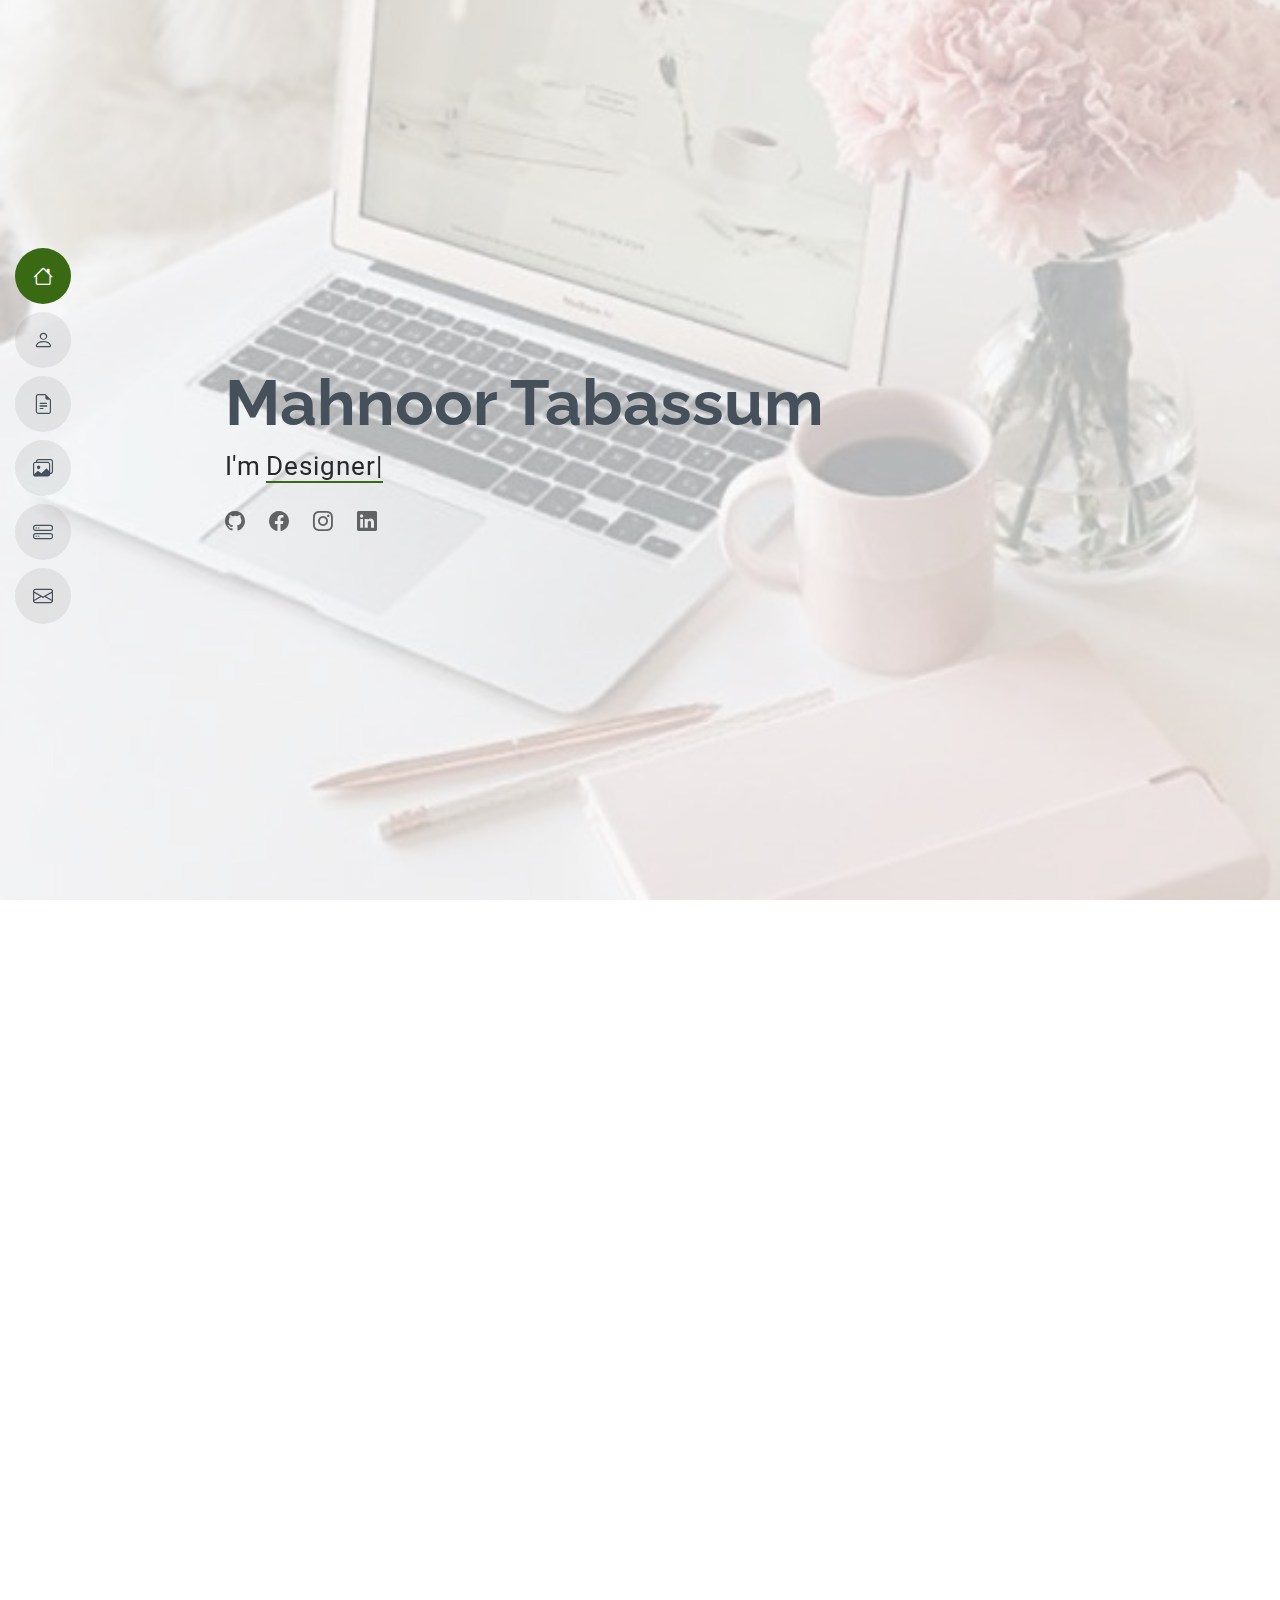
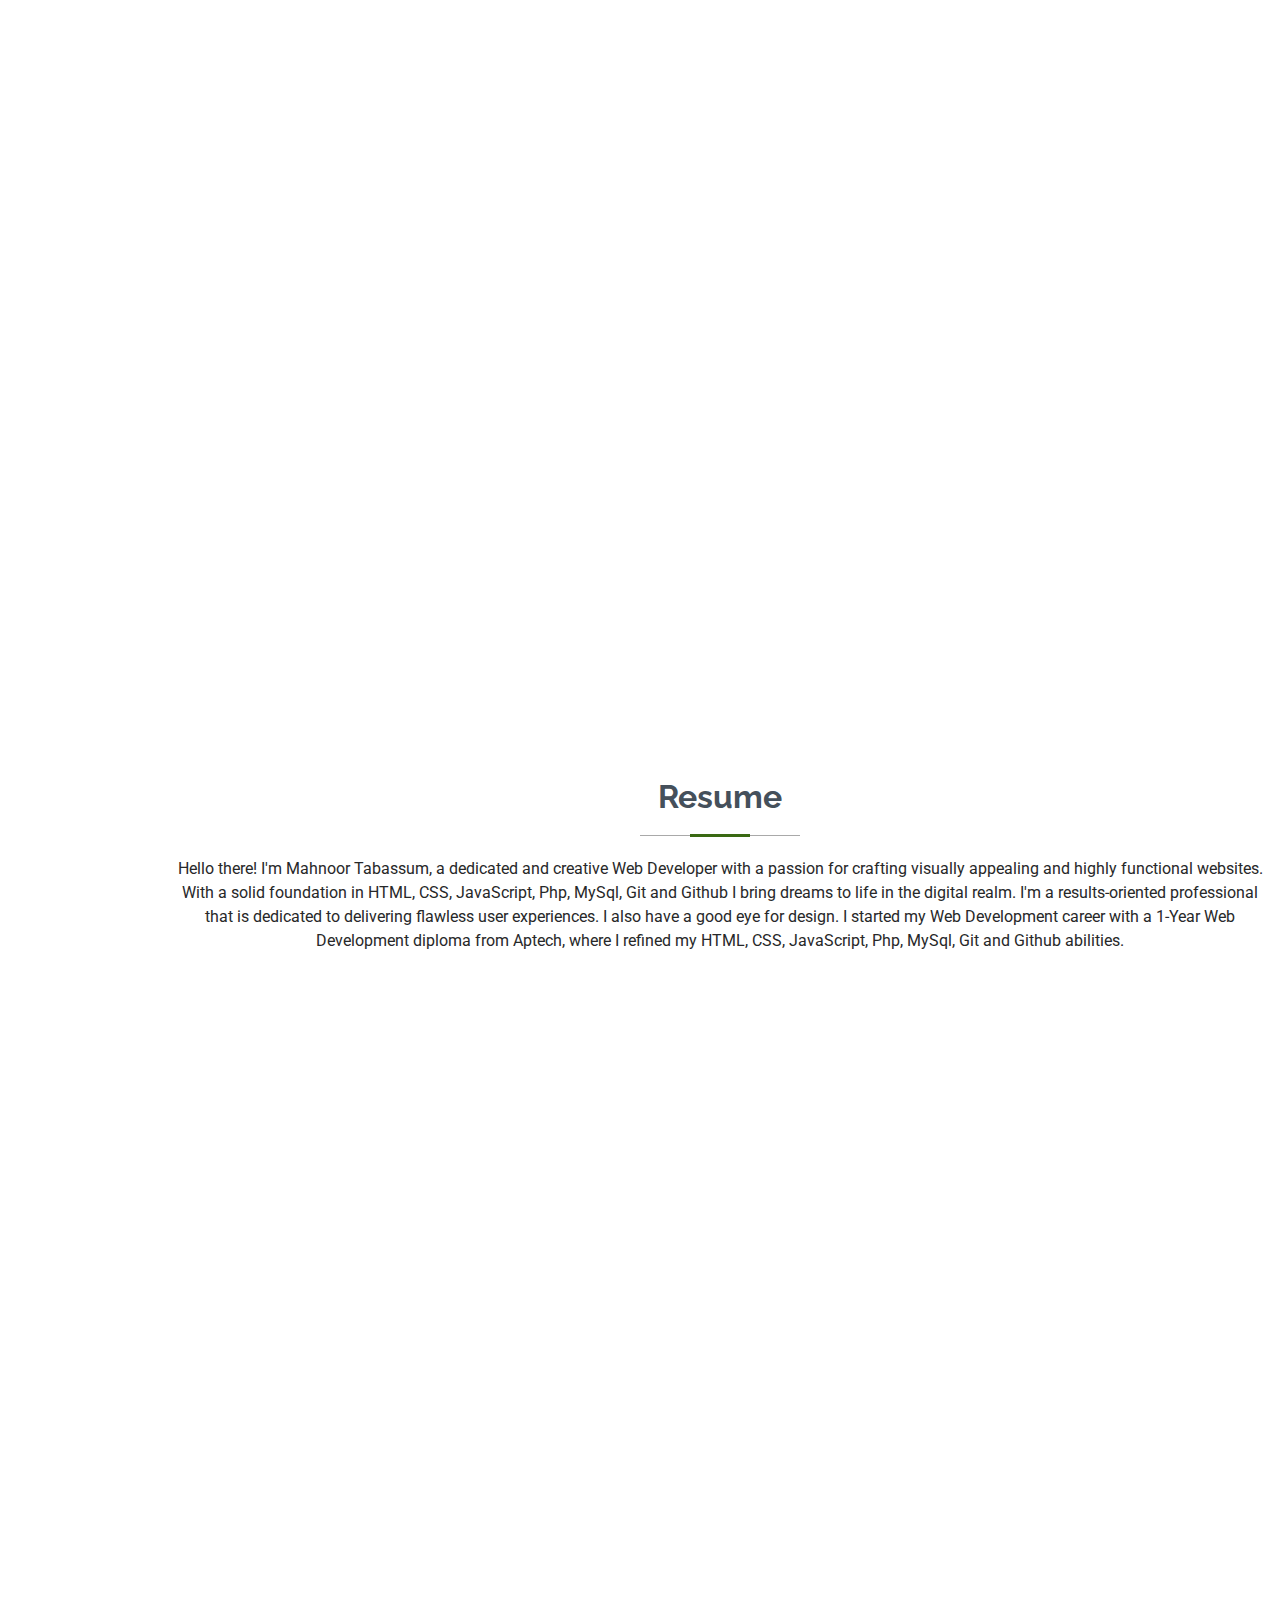
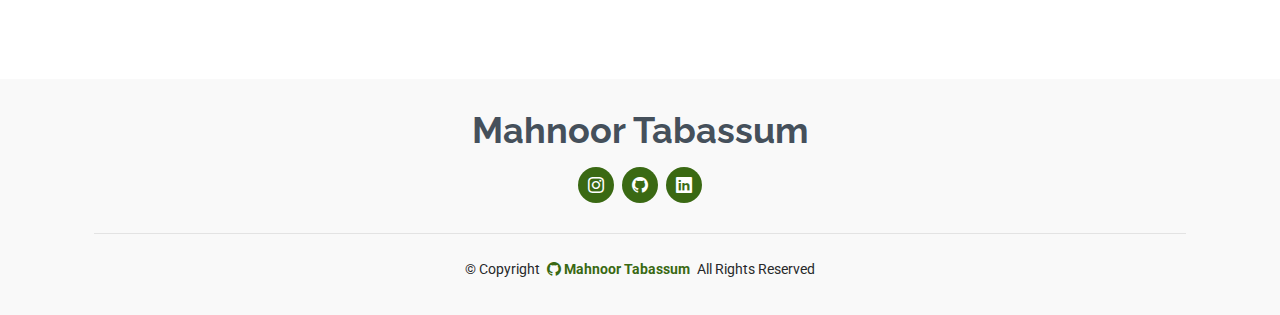
<file: MyResume/MyResume/index.html>
<!DOCTYPE html>
<html lang="en">

<head>
  <meta charset="utf-8">
  <meta content="width=device-width, initial-scale=1.0" name="viewport">
  <title>Index - MyResume Bootstrap Template</title>
  <meta content="" name="description">
  <meta content="" name="keywords">

  <!-- Favicons -->
  <link href="assets/img/favicon.png" rel="icon">
  <link href="assets/img/apple-touch-icon.png" rel="apple-touch-icon">

  <!-- Fonts -->
  <link href="https://fonts.googleapis.com" rel="preconnect">
  <link href="https://fonts.gstatic.com" rel="preconnect" crossorigin>
  <link href="https://fonts.googleapis.com/css2?family=Roboto:ital,wght@0,100;0,300;0,400;0,500;0,700;0,900;1,100;1,300;1,400;1,500;1,700;1,900&family=Poppins:ital,wght@0,100;0,200;0,300;0,400;0,500;0,600;0,700;0,800;0,900;1,100;1,200;1,300;1,400;1,500;1,600;1,700;1,800;1,900&family=Raleway:ital,wght@0,100;0,200;0,300;0,400;0,500;0,600;0,700;0,800;0,900;1,100;1,200;1,300;1,400;1,500;1,600;1,700;1,800;1,900&display=swap" rel="stylesheet">

  <!-- Vendor CSS Files -->
  <link href="assets/vendor/bootstrap/css/bootstrap.min.css" rel="stylesheet">
  <link href="assets/vendor/bootstrap-icons/bootstrap-icons.css" rel="stylesheet">
  <link href="assets/vendor/aos/aos.css" rel="stylesheet">
  <link href="assets/vendor/glightbox/css/glightbox.min.css" rel="stylesheet">
  <link href="assets/vendor/swiper/swiper-bundle.min.css" rel="stylesheet">

  <!-- Main CSS File -->
  <link href="assets/css/main.css" rel="stylesheet">

  <!-- =======================================================
  * Template Name: MyResume
  * Template URL: https://bootstrapmade.com/free-html-bootstrap-template-my-resume/
  * Updated: Jun 29 2024 with Bootstrap v5.3.3
  * Author: BootstrapMade.com
  * License: https://bootstrapmade.com/license/
  ======================================================== -->
</head>

<body class="index-page">

  <header id="header" class="header d-flex flex-column justify-content-center">

    <i class="header-toggle d-xl-none bi bi-list"></i>

    <nav id="navmenu" class="navmenu">
      <ul>
        <li><a href="#hero" class="active"><i class="bi bi-house navicon"></i><span>Home</span></a></li>
        <li><a href="#about"><i class="bi bi-person navicon"></i><span>About</span></a></li>
        <li><a href="#resume"><i class="bi bi-file-earmark-text navicon"></i><span>Resume</span></a></li>
        <li><a href="#portfolio"><i class="bi bi-images navicon"></i><span>Portfolio</span></a></li>
        <li><a href="#services"><i class="bi bi-hdd-stack navicon"></i><span>Services</span></a></li>
        <li><a href="#contact"><i class="bi bi-envelope navicon"></i><span>Contact</span></a></li>
      </ul>
    </nav>

  </header>

  <main class="main">

    <!-- Hero Section -->
    <section id="hero" class="hero section light-background">

      <img src="assets/img/hero-bg.jpg" alt="">

      <div class="container" data-aos="zoom-out">
        <div class="row justify-content-center">
          <div class="col-lg-9">
            <h2>Mahnoor Tabassum</h2>
            <p>I'm <span class="typed" data-typed-items="Designer, Developer, Freelancer">Designer</span><span class="typed-cursor typed-cursor--blink" aria-hidden="true"></span></p>
            <div class="social-links">
              <a href="#"><i class="bi bi-github"></i></a>
              <a href="#"><i class="bi bi-facebook"></i></a>
              <a href="#"><i class="bi bi-instagram"></i></a>
              <a href="#"><i class="bi bi-linkedin"></i></a>
            </div>
          </div>
        </div>
      </div>

    </section><!-- /Hero Section -->

    <!-- About Section -->
    <section id="about" class="about section">

      <!-- Section Title -->
      <div class="container section-title" data-aos="fade-up">
        <h2>About</h2>
        <p>Assalam U Alaikum! 👋
          <br>I’m Mahnoor Tabassum
          <br>I'm a dedicated software developer and web designer with a focus on both front-end and back-end development. 
          I specialize in HTML, CSS, JavaScript, PHP, MySQL, Laravel, and WordPress, with a strong interest in UI/UX design.
           I enjoy working in collaborative environments, solving complex challenges, 
          and staying up-to-date with industry trends. Outside of work, I like exploring new technologies, reading, and traveling.
           Always excited to connect with others and take on new projects.
           <br>
         Thank You!!</p>
      </div><!-- End Section Title -->

      <div class="container" data-aos="fade-up" data-aos-delay="100">

        <div class="row gy-4 justify-content-center">
          <div class="col-lg-4">
            <img src="assets/img/hero-bg.jpg" class="img-fluid" alt="">
          </div>
          <div class="col-lg-8 content">
            <h2>UI/UX Designer &amp; Web Developer.</h2>
            <p class="fst-italic py-3">
             Web Developer | IT Engineer | Php Developer | Laravel Developer | WordPress Developer
            </p>
            <div class="row">
              <div class="col-lg-6">
                <ul>
                  <li><i class="bi bi-chevron-right"></i> <strong>Degree:</strong> <span>Bachelor</span></li>
                  <li><i class="bi bi-chevron-right"></i> <strong>City:</strong> <span>Karachi, Pakistan</span></li>
                </ul>
              </div>
              <div class="col-lg-6">
                <ul>
                  <li><i class="bi bi-chevron-right"></i> <strong>Email:</strong> <span>noor.799452@gmail.com</span></li>
                  <li><i class="bi bi-chevron-right"></i> <strong>Freelance:</strong> <span>Available</span></li>
                </ul>
              </div>
            </div>
            <p class="py-3">
              Let's embark on a journey to transform ideas into captivating online realities. If you're looking for a passionate web designer committed to excellence, 
              let's connect and build something extraordinary together!
            </p>
          </div>
        </div>

      </div>

    </section><!-- /About Section -->

  

    </section><!-- /Stats Section -->

    <!-- Skills Section -->
    <section id="skills" class="skills section">

      <!-- Section Title -->
      <div class="container section-title" data-aos="fade-up">
        <h2>Skills</h2>
        <p>Showcasing Proven Expertise and Adaptable Skills to Foster Growth and Achieve Excellence</p>
      </div><!-- End Section Title -->

      <div class="container" data-aos="fade-up" data-aos-delay="100">

        <div class="row skills-content skills-animation">

          <div class="col-lg-6">

            <div class="progress">
              <span class="skill"><span>HTML5</span> <i class="val">100%</i></span>
              <div class="progress-bar-wrap">
                <div class="progress-bar" role="progressbar" aria-valuenow="100" aria-valuemin="0" aria-valuemax="100"></div>
              </div>
            </div><!-- End Skills Item -->

            <div class="progress">
              <span class="skill"><span>CSS</span> <i class="val">100%</i></span>
              <div class="progress-bar-wrap">
                <div class="progress-bar" role="progressbar" aria-valuenow="100" aria-valuemin="0" aria-valuemax="100"></div>
              </div>
            </div><!-- End Skills Item -->

            <div class="progress">
              <span class="skill"><span>JavaScript</span> <i class="val">75%</i></span>
              <div class="progress-bar-wrap">
                <div class="progress-bar" role="progressbar" aria-valuenow="75" aria-valuemin="0" aria-valuemax="100"></div>
              </div>
            </div><!-- End Skills Item -->
            <div class="progress">
              <span class="skill"><span>Laravel</span> <i class="val">50%</i></span>
              <div class="progress-bar-wrap">
                <div class="progress-bar" role="progressbar" aria-valuenow="50" aria-valuemin="0" aria-valuemax="100"></div>
              </div>
            </div><!-- End Skills Item -->
            
            <div class="progress">
              <span class="skill"><span>MySQL</span> <i class="val">80%</i></span>
              <div class="progress-bar-wrap">
                <div class="progress-bar" role="progressbar" aria-valuenow="80" aria-valuemin="0" aria-valuemax="100"></div>
              </div>
            </div><!-- End Skills Item -->
            <div class="progress">
              <span class="skill"><span>Git | Github</span> <i class="val">75%</i></span>
              <div class="progress-bar-wrap">
                <div class="progress-bar" role="progressbar" aria-valuenow="75" aria-valuemin="0" aria-valuemax="100"></div>
              </div>
            </div><!-- End Skills Item -->
           

          </div>

          <div class="col-lg-6">
            <div class="progress">
              <span class="skill"><span>Php</span> <i class="val">80%</i></span>
              <div class="progress-bar-wrap">
                <div class="progress-bar" role="progressbar" aria-valuenow="80" aria-valuemin="0" aria-valuemax="100"></div>
              </div>
            </div><!-- End Skills Item -->
            <div class="progress">
              <span class="skill"><span>Bootstrap</span> <i class="val">85%</i></span>
              <div class="progress-bar-wrap">
                <div class="progress-bar" role="progressbar" aria-valuenow="85" aria-valuemin="0" aria-valuemax="100"></div>
              </div>
            </div><!-- End Skills Item -->
            <div class="progress">
              <span class="skill"><span>WordPress</span> <i class="val">90%</i></span>
              <div class="progress-bar-wrap">
                <div class="progress-bar" role="progressbar" aria-valuenow="90" aria-valuemin="0" aria-valuemax="100"></div>
              </div>
            </div><!-- End Skills Item -->

            <div class="progress">
              <span class="skill"><span>Illustrator</span> <i class="val">75%</i></span>
              <div class="progress-bar-wrap">
                <div class="progress-bar" role="progressbar" aria-valuenow="75" aria-valuemin="0" aria-valuemax="100"></div>
              </div>
            </div><!-- End Skills Item -->
           

            <div class="progress">
              <span class="skill"><span>Photoshop</span> <i class="val">55%</i></span>
              <div class="progress-bar-wrap">
                <div class="progress-bar" role="progressbar" aria-valuenow="55" aria-valuemin="0" aria-valuemax="100"></div>
              </div>
            </div><!-- End Skills Item -->
           
            <div class="progress">
              <span class="skill"><span>Responsive Design:</span> <i class="val">90%</i></span>
              <div class="progress-bar-wrap">
                <div class="progress-bar" role="progressbar" aria-valuenow="90" aria-valuemin="0" aria-valuemax="100"></div>
              </div>
            </div><!-- End Skills Item -->
           


            
          </div>
         

        </div>

      </div>

    </section><!-- /Skills Section -->
    <!-- ======= Resume Section ======= -->
    <section id="resume" class="resume">
      <div class="container">

        <div class="section-title">
          <h2>Resume</h2>
          <p>Hello there! I'm Mahnoor Tabassum, a dedicated and creative Web Developer with a passion for crafting visually appealing and highly functional websites. With a solid foundation in HTML, CSS, JavaScript, Php, MySql, Git and Github I bring dreams to life in the digital realm. I'm a results-oriented professional that is dedicated to delivering flawless user experiences. I also have a good eye for design. I started my Web Development career with a 1-Year Web Development diploma from Aptech, where I refined my HTML, CSS, JavaScript, Php, MySql, Git and Github abilities.</p>
        </div>

        <div class="row">
          <div class="col-lg-6" data-aos="fade-up">
            <h3 class="resume-title">Summary</h3>
            <div class="resume-item pb-0">
              <h4>Mahnoor Tabassum</h4>
              <p><em>Aspiring web developer with a strong foundation in HTML, CSS, JavaScript, Php, MySql, Git and Github eager to contribute creativity and technical skills to a dynamic team. Seeking opportunities to gain hands-on experience and further develop expertise in web design.</em></p>
              <ul>
                <li>Karachi, Pakistan</li>
                <li>noor.799452@gmail.com</li>
              </ul>
            </div>

            <h3 class="resume-title">Education</h3>
            <div class="resume-item">
              <h4>Diploma in Software Engineering from Aptech Learning Computer Education</h4>
              <p><em>Acquired practical skills in web design, including HTML, CSS, JavaScript.</em></p>
              <p><em>Acquired practical skills in web development, including Php, MySql, Git and Github.</em></p>
            </div>
            <div class="resume-item">
              <h4>BS In Information Technology</h4>
              <h5>2024</h5>
            </div>
            <div class="resume-item">
              <h4>Intermediate in Computer Science</h4>
              <h5>2021 - 2023</h5>
            </div>
           
          </div>
          <div class="col-lg-6" data-aos="fade-up" data-aos-delay="100">
            <h3 class="resume-title">Skills</h3>
            <div class="resume-item">
              <h4>Web Developer:</h4>
              
              <ul>
                <li><em>Web Technologies: HTML5, CSS3, JavaScript (ES6), JavaScript, Php, MySql, Git and Github.</em></li>
                <li><em>Frameworks/Libraries: [Bootstrap, Laravel]</em>
                </li>
                <li><em>Responsive Design: Media Queries</li>
                <li>Collaboration: Teamwork, effective communication</em>
                </li>
              </ul>
              
            </div>
            <div class="resume-item">
              <h4>Projects:</h4>
              
              <h4>Coffee Shop</h4>
              <ul>
                <li><em>Developed a responsive website showcasing [coffeeshop for customers].</em></li>
                <li><em>Implemented interactive features using HTML, CSS, and Bootstrap.</em></li>
                <li><em>Tested and optimized the site for various devices and browsers.</em>
                </li></ul>
                <h4>Salon Real-Time Booking System</h4>
              <ul>
                <li><em>Developed a responsive website showcasing [live booking system].</em></li>
                <li><em>Implemented interactive Themes & Plugins using WordPress.</em></li>
                <li><em>Tested and optimized the site for various devices and browsers.</em>
                </li>
              </ul>
            </div>
          </div>
        </div>

      </div>
    </section><!-- End Resume Section -->








    <!-- Portfolio Section -->
    <section id="portfolio" class="portfolio section">

      <!-- Section Title -->
      <div class="container section-title" data-aos="fade-up">
        <h2>Portfolio</h2>
        <p>Explore some of my key projects, ranging from web applications to mobile apps, each crafted with attention to
          detail and a focus on user experience.</p>
      </div><!-- End Section Title -->

      <div class="container">

        <div class="isotope-layout" data-default-filter="*" data-layout="masonry" data-sort="original-order">

          <ul class="portfolio-filters isotope-filters" data-aos="fade-up" data-aos-delay="100">
            <li data-filter="*" class="filter-active">All</li>
            <li data-filter=".filter-app">Blog</li>
            <li data-filter=".filter-product">Api</li>
            <li data-filter=".filter-branding">Web</li>
          </ul><!-- End Portfolio Filters -->

          <div class="row gy-4 isotope-container" data-aos="fade-up" data-aos-delay="200">

            <div class="col-lg-4 col-md-6 portfolio-item isotope-item filter-app">
              <img src="assets/img/masonry-portfolio/masonry-portfolio-1.jpg" class="img-fluid" alt="">
              <div class="portfolio-info">
                <h4>Quran App</h4>
                <p>A feature-rich Quran app with audio, translations, and tafseer.</p>
                <a href="assets/img/masonry-portfolio/masonry-portfolio-1.jpg" title="Quran App" data-gallery="portfolio-gallery-app" class="glightbox preview-link"><i class="bi bi-zoom-in"></i></a>
                <a href="portfolio-details.html" title="More Details" class="details-link"><i class="bi bi-link-45deg"></i></a>
              </div>
            </div><!-- End Portfolio Item -->

            <div class="col-lg-4 col-md-6 portfolio-item isotope-item filter-product">
              <img src="assets/img/masonry-portfolio/masonry-portfolio-2.jpg" class="img-fluid" alt="">
              <div class="portfolio-info">
                <h4>Hadith Nabawi ﷺ API</h4>
                <p>A comprehensive web api offering a vast collection of Hadiths.</p>
                <a href="assets/img/masonry-portfolio/masonry-portfolio-2.jpg" title="Hadith Nabawi ﷺ API" data-gallery="portfolio-gallery-product" class="glightbox preview-link"><i class="bi bi-zoom-in"></i></a>
                <a href="hadith.html" title="More Details" class="details-link"><i class="bi bi-link-45deg"></i></a>
              </div>
            </div><!-- End Portfolio Item -->

            <div class="col-lg-4 col-md-6 portfolio-item isotope-item filter-branding">
              <img src="assets/img/masonry-portfolio/masonry-portfolio-3.jpg" class="img-fluid" alt="">
              <div class="portfolio-info">
                <h4>API Web App</h4>
                <p>A web application that aggregates news from various sources.</p>
                <a href="assets/img/masonry-portfolio/masonry-portfolio-3.jpg" title="API Web App" data-gallery="portfolio-gallery-branding" class="glightbox preview-link"><i class="bi bi-zoom-in"></i></a>
                <a href="portfolio-details.html" title="More Details" class="details-link"><i class="bi bi-link-45deg"></i></a>
              </div>
            </div><!-- End Portfolio Item -->

            <div class="col-lg-4 col-md-6 portfolio-item isotope-item filter-app">
              <img src="assets/img/masonry-portfolio/masonry-portfolio-4.jpg" class="img-fluid" alt="">
              <div class="portfolio-info">
                <h4>Coffee Shop</h4>
                <p>Welcome to Coffee Shop, your go-to app for discovering the perfect brew</p>
                <a href="assets/img/masonry-portfolio/masonry-portfolio-4.jpg" title="Coffee Shop" data-gallery="portfolio-gallery-app" class="glightbox preview-link"><i class="bi bi-zoom-in"></i></a>
                <a href="portfolio-details.html" title="More Details" class="details-link"><i class="bi bi-link-45deg"></i></a>
              </div>
            </div><!-- End Portfolio Item -->

            <div class="col-lg-4 col-md-6 portfolio-item isotope-item filter-product">
              <img src="assets/img/masonry-portfolio/masonry-portfolio-5.jpg" class="img-fluid" alt="">
              <div class="portfolio-info">
                <h4>Salon Real-Time Booking Website</h4>
                <p>A real-time booking platform designed to discover and book salon services. Find top stylists, schedule appointments instantly, and share your beauty experiences.</p>
                <a href="assets/img/masonry-portfolio/masonry-portfolio-5.jpg" title="Salon Real-Time Booking Website" data-gallery="portfolio-gallery-product" class="glightbox preview-link"><i class="bi bi-zoom-in"></i></a>
                <a href="portfolio-details.html" title="More Details" class="details-link"><i class="bi bi-link-45deg"></i></a>
              </div>
            </div><!-- End Portfolio Item -->

            <div class="col-lg-4 col-md-6 portfolio-item isotope-item filter-branding">
              <img src="assets/img/masonry-portfolio/masonry-portfolio-6.jpg" class="img-fluid" alt="">
              <div class="portfolio-info">
                <h4>Blog</h4>
                <p>Lorem ipsum, dolor sit</p>
                <a href="assets/img/masonry-portfolio/masonry-portfolio-6.jpg" title="Branding 2" data-gallery="portfolio-gallery-branding" class="glightbox preview-link"><i class="bi bi-zoom-in"></i></a>
                <a href="blog.html" title="More Details" class="details-link"><i class="bi bi-link-45deg"></i></a>
              </div>
            </div><!-- End Portfolio Item -->

            <div class="col-lg-4 col-md-6 portfolio-item isotope-item filter-app">
              <img src="assets/img/masonry-portfolio/masonry-portfolio-7.jpg" class="img-fluid" alt="">
              <div class="portfolio-info">
                <h4>E-commerce</h4>
                <p>A complete e-commerce solution with a user-friendly interface.</p>
                <a href="assets/img/masonry-portfolio/masonry-portfolio-7.jpg" title="E-commerce" data-gallery="portfolio-gallery-app" class="glightbox preview-link"><i class="bi bi-zoom-in"></i></a>
                <a href="ecommerce.html" title="More Details" class="details-link"><i class="bi bi-link-45deg"></i></a>
              </div>
            </div><!-- End Portfolio Item -->

            
            

          </div><!-- End Portfolio Container -->

        </div>

      </div>

    </section><!-- /Portfolio Section -->


    <!-- Contact Section -->
    <section id="contact" class="contact section">
      
      <!-- Section Title -->
      <div class="container section-title" data-aos="fade-up">
        <h2>Contact</h2>
        <p>I am open to new opportunities and collaborations. Feel free to reach out to me</p>
      </div><!-- End Section Title -->
      
      <div class="container" data-aos="fade" data-aos-delay="100">
        
        <div class="row gy-4">
          
          <div class="col-lg-4">
            <div class="info-item d-flex" data-aos="fade-up" data-aos-delay="200">
              <i class="bi bi-geo-alt flex-shrink-0"></i>
              <div>
                <h3>Address</h3>
                <p>Karachi, Pakistan</p>
              </div>
            </div><!-- End Info Item -->
            
            <div class="info-item d-flex" data-aos="fade-up" data-aos-delay="400">
              <i class="bi bi-envelope flex-shrink-0"></i>
              <div>
                <h3>Email Us</h3>
                <p>noor.799452@gmail.com</p>
              </div>
            </div><!-- End Info Item -->

            
            
          </div>
          
          
          
        </div>
        
      </div>
      
    </section><!-- /Contact Section -->
    

  </main>

  <footer id="footer" class="footer position-relative light-background">
    <div class="container">
      <h3 class="sitename">Mahnoor Tabassum</h3>
    
      <div class="social-links d-flex justify-content-center">
     
        <a href=""><i class="bi bi-instagram"></i></a>
        <a href=""><i class="bi bi-github"></i></a>
        <a href=""><i class="bi bi-linkedin"></i></a>
      </div>
      <div class="container">
        <div class="copyright">
          <span> &copy; Copyright</span> <strong class="px-1 sitename"> <a
            href="https://github.com/Mahnoor760" target="_blank"><i class="bi bi-github"></i>
            Mahnoor Tabassum</a>
        </strong> <span>All Rights Reserved</span>
        </div>
        <div class="credits">
          <!-- All the links in the footer should remain intact. -->
          <!-- You can delete the links only if you've purchased the pro version. -->
          <!-- Licensing information: https://bootstrapmade.com/license/ -->
          <!-- Purchase the pro version with working PHP/AJAX contact form: [buy-url] -->
          <!-- Designed by <a href="https://bootstrapmade.com/">BootstrapMade</a> -->
        </div>
      </div>
    </div>
  </footer>

  <!-- Scroll Top -->
  <a href="#" id="scroll-top" class="scroll-top d-flex align-items-center justify-content-center"><i class="bi bi-arrow-up-short"></i></a>

  <!-- Preloader -->
  <div id="preloader"></div>

  <!-- Vendor JS Files -->
  <script src="assets/vendor/bootstrap/js/bootstrap.bundle.min.js"></script>
  <script src="assets/vendor/php-email-form/validate.js"></script>
  <script src="assets/vendor/aos/aos.js"></script>
  <script src="assets/vendor/typed.js/typed.umd.js"></script>
  <script src="assets/vendor/purecounter/purecounter_vanilla.js"></script>
  <script src="assets/vendor/waypoints/noframework.waypoints.js"></script>
  <script src="assets/vendor/glightbox/js/glightbox.min.js"></script>
  <script src="assets/vendor/imagesloaded/imagesloaded.pkgd.min.js"></script>
  <script src="assets/vendor/isotope-layout/isotope.pkgd.min.js"></script>
  <script src="assets/vendor/swiper/swiper-bundle.min.js"></script>

  <!-- Main JS File -->
  <script src="assets/js/main.js"></script>

</body>

</html>
</file>
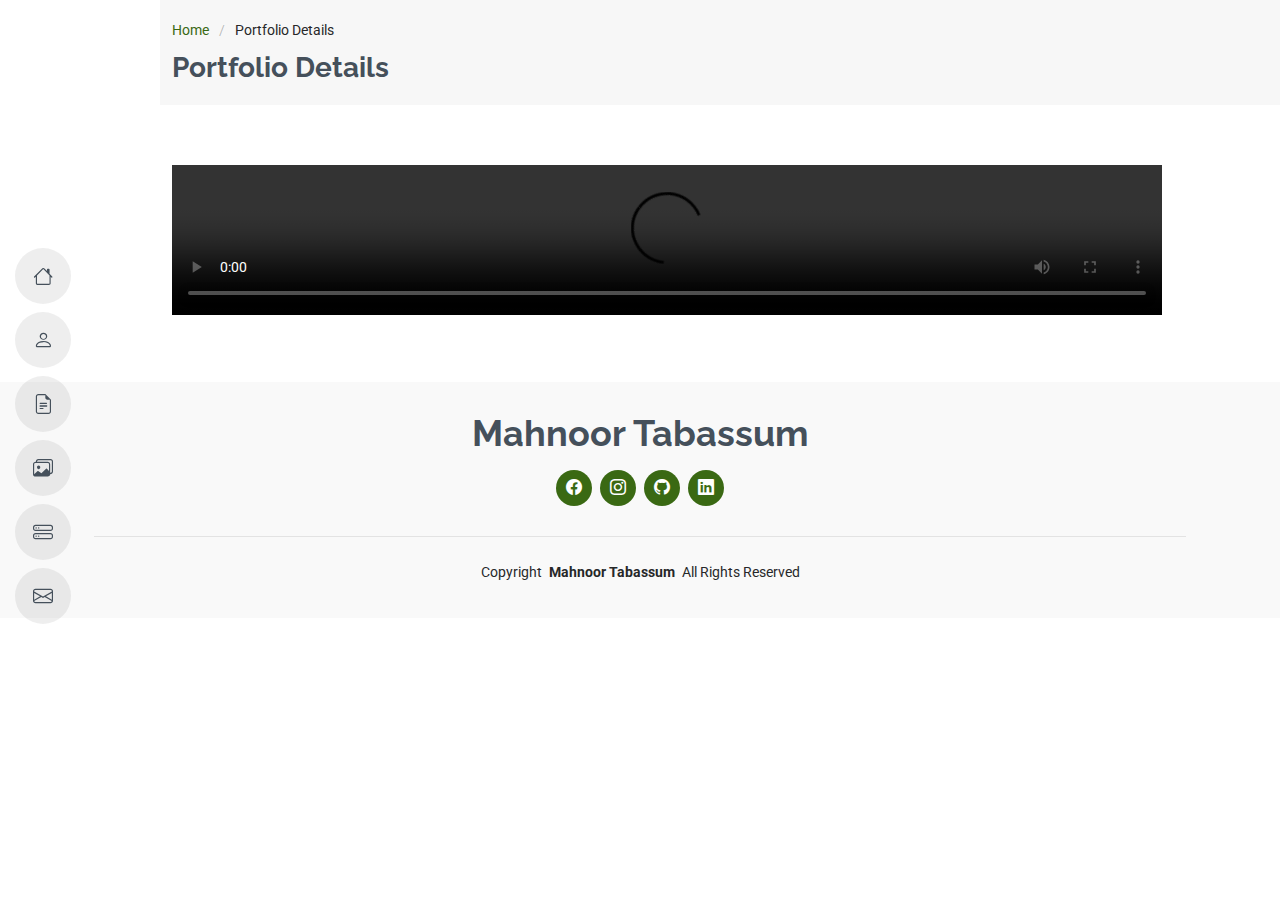
<file: MyResume/MyResume/blog.html>
<!DOCTYPE html>
<html lang="en">

<head>
  <meta charset="utf-8">
  <meta content="width=device-width, initial-scale=1.0" name="viewport">
  <title>Portfolio Details - MyResume Bootstrap Template</title>
  <meta content="" name="description">
  <meta content="" name="keywords">

  <!-- Favicons -->
  <link href="assets/img/favicon.png" rel="icon">
  <link href="assets/img/apple-touch-icon.png" rel="apple-touch-icon">

  <!-- Fonts -->
  <link href="https://fonts.googleapis.com" rel="preconnect">
  <link href="https://fonts.gstatic.com" rel="preconnect" crossorigin>
  <link href="https://fonts.googleapis.com/css2?family=Roboto:ital,wght@0,100;0,300;0,400;0,500;0,700;0,900;1,100;1,300;1,400;1,500;1,700;1,900&family=Poppins:ital,wght@0,100;0,200;0,300;0,400;0,500;0,600;0,700;0,800;0,900;1,100;1,200;1,300;1,400;1,500;1,600;1,700;1,800;1,900&family=Raleway:ital,wght@0,100;0,200;0,300;0,400;0,500;0,600;0,700;0,800;0,900;1,100;1,200;1,300;1,400;1,500;1,600;1,700;1,800;1,900&display=swap" rel="stylesheet">

  <!-- Vendor CSS Files -->
  <link href="assets/vendor/bootstrap/css/bootstrap.min.css" rel="stylesheet">
  <link href="assets/vendor/bootstrap-icons/bootstrap-icons.css" rel="stylesheet">
  <link href="assets/vendor/aos/aos.css" rel="stylesheet">
  <link href="assets/vendor/glightbox/css/glightbox.min.css" rel="stylesheet">
  <link href="assets/vendor/swiper/swiper-bundle.min.css" rel="stylesheet">

  <!-- Main CSS File -->
  <link href="assets/css/main.css" rel="stylesheet">

  <!-- =======================================================
  * Template Name: MyResume
  * Template URL: https://bootstrapmade.com/free-html-bootstrap-template-my-resume/
  * Updated: Jun 29 2024 with Bootstrap v5.3.3
  * Author: BootstrapMade.com
  * License: https://bootstrapmade.com/license/
  ======================================================== -->
</head>

<body class="portfolio-details-page">

  <header id="header" class="header d-flex flex-column justify-content-center">

    <i class="header-toggle d-xl-none bi bi-list"></i>

    <nav id="navmenu" class="navmenu">
      <ul>
        <li><a href="#hero"><i class="bi bi-house navicon"></i><span>Home</span></a></li>
        <li><a href="#about"><i class="bi bi-person navicon"></i><span>About</span></a></li>
        <li><a href="#resume"><i class="bi bi-file-earmark-text navicon"></i><span>Resume</span></a></li>
        <li><a href="#portfolio"><i class="bi bi-images navicon"></i><span>Portfolio</span></a></li>
        <li><a href="#services"><i class="bi bi-hdd-stack navicon"></i><span>Services</span></a></li>
        <li><a href="#contact"><i class="bi bi-envelope navicon"></i><span>Contact</span></a></li>
      </ul>
    </nav>

  </header>

  <main class="main">

    <!-- Page Title -->
    <div class="page-title" data-aos="fade">
      <div class="container">
        <nav class="breadcrumbs">
          <ol>
            <li><a href="index.html">Home</a></li>
            <li class="current">Portfolio Details</li>
          </ol>
        </nav>
        <h1>Portfolio Details</h1>
      </div>
    </div><!-- End Page Title -->

    <!-- Portfolio Details Section -->
    <section id="portfolio-details" class="portfolio-details section">

      <div class="container">


            <video controls width="990">
            
              <source src="c:\Users\Abdullah\Videos\Blog_site.mp4" type="video/mp4" />
            
            </video>
        
         

      

    </section><!-- /Portfolio Details Section -->

  </main>

  <footer id="footer" class="footer position-relative light-background">
    <div class="container">
      <h3 class="sitename">Mahnoor Tabassum</h3>
    
      <div class="social-links d-flex justify-content-center">
       
        <a href=""><i class="bi bi-facebook"></i></a>
        <a href=""><i class="bi bi-instagram"></i></a>
        <a href=""><i class="bi bi-github"></i></a>
        <a href=""><i class="bi bi-linkedin"></i></a>
      </div>
      <div class="container">
        <div class="copyright">
          <span>Copyright</span> <strong class="px-1 sitename">Mahnoor Tabassum</strong> <span>All Rights Reserved</span>
        </div>
        <div class="credits">
          <!-- All the links in the footer should remain intact. -->
          <!-- You can delete the links only if you've purchased the pro version. -->
          <!-- Licensing information: https://bootstrapmade.com/license/ -->
          <!-- Purchase the pro version with working PHP/AJAX contact form: [buy-url] -->
          <!-- Designed by <a href="https://bootstrapmade.com/">BootstrapMade</a> -->
        </div>
      </div>
    </div>
  </footer>

  <!-- Scroll Top -->
  <a href="#" id="scroll-top" class="scroll-top d-flex align-items-center justify-content-center"><i class="bi bi-arrow-up-short"></i></a>

  <!-- Preloader -->
  <div id="preloader"></div>

  <!-- Vendor JS Files -->
  <script src="assets/vendor/bootstrap/js/bootstrap.bundle.min.js"></script>
  <script src="assets/vendor/php-email-form/validate.js"></script>
  <script src="assets/vendor/aos/aos.js"></script>
  <script src="assets/vendor/typed.js/typed.umd.js"></script>
  <script src="assets/vendor/purecounter/purecounter_vanilla.js"></script>
  <script src="assets/vendor/waypoints/noframework.waypoints.js"></script>
  <script src="assets/vendor/glightbox/js/glightbox.min.js"></script>
  <script src="assets/vendor/imagesloaded/imagesloaded.pkgd.min.js"></script>
  <script src="assets/vendor/isotope-layout/isotope.pkgd.min.js"></script>
  <script src="assets/vendor/swiper/swiper-bundle.min.js"></script>

  <!-- Main JS File -->
  <script src="assets/js/main.js"></script>

</body>

</html>
</file>
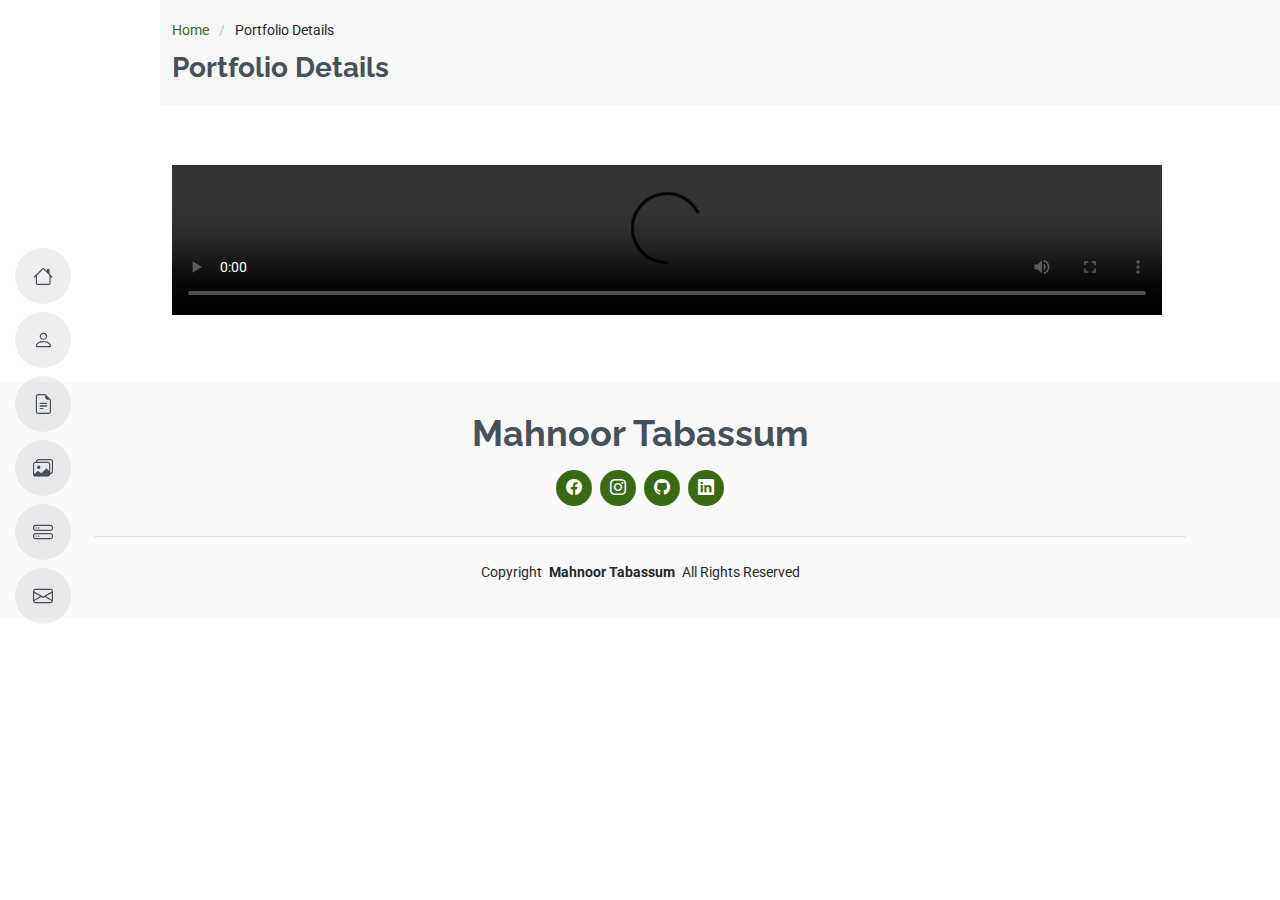
<file: MyResume/MyResume/ecommerce.html>
<!DOCTYPE html>
<html lang="en">

<head>
  <meta charset="utf-8">
  <meta content="width=device-width, initial-scale=1.0" name="viewport">
  <title>Portfolio Details - MyResume Bootstrap Template</title>
  <meta content="" name="description">
  <meta content="" name="keywords">

  <!-- Favicons -->
  <link href="assets/img/favicon.png" rel="icon">
  <link href="assets/img/apple-touch-icon.png" rel="apple-touch-icon">

  <!-- Fonts -->
  <link href="https://fonts.googleapis.com" rel="preconnect">
  <link href="https://fonts.gstatic.com" rel="preconnect" crossorigin>
  <link href="https://fonts.googleapis.com/css2?family=Roboto:ital,wght@0,100;0,300;0,400;0,500;0,700;0,900;1,100;1,300;1,400;1,500;1,700;1,900&family=Poppins:ital,wght@0,100;0,200;0,300;0,400;0,500;0,600;0,700;0,800;0,900;1,100;1,200;1,300;1,400;1,500;1,600;1,700;1,800;1,900&family=Raleway:ital,wght@0,100;0,200;0,300;0,400;0,500;0,600;0,700;0,800;0,900;1,100;1,200;1,300;1,400;1,500;1,600;1,700;1,800;1,900&display=swap" rel="stylesheet">

  <!-- Vendor CSS Files -->
  <link href="assets/vendor/bootstrap/css/bootstrap.min.css" rel="stylesheet">
  <link href="assets/vendor/bootstrap-icons/bootstrap-icons.css" rel="stylesheet">
  <link href="assets/vendor/aos/aos.css" rel="stylesheet">
  <link href="assets/vendor/glightbox/css/glightbox.min.css" rel="stylesheet">
  <link href="assets/vendor/swiper/swiper-bundle.min.css" rel="stylesheet">

  <!-- Main CSS File -->
  <link href="assets/css/main.css" rel="stylesheet">

  <!-- =======================================================
  * Template Name: MyResume
  * Template URL: https://bootstrapmade.com/free-html-bootstrap-template-my-resume/
  * Updated: Jun 29 2024 with Bootstrap v5.3.3
  * Author: BootstrapMade.com
  * License: https://bootstrapmade.com/license/
  ======================================================== -->
</head>

<body class="portfolio-details-page">

  <header id="header" class="header d-flex flex-column justify-content-center">

    <i class="header-toggle d-xl-none bi bi-list"></i>

    <nav id="navmenu" class="navmenu">
      <ul>
        <li><a href="#hero"><i class="bi bi-house navicon"></i><span>Home</span></a></li>
        <li><a href="#about"><i class="bi bi-person navicon"></i><span>About</span></a></li>
        <li><a href="#resume"><i class="bi bi-file-earmark-text navicon"></i><span>Resume</span></a></li>
        <li><a href="#portfolio"><i class="bi bi-images navicon"></i><span>Portfolio</span></a></li>
        <li><a href="#services"><i class="bi bi-hdd-stack navicon"></i><span>Services</span></a></li>
        <li><a href="#contact"><i class="bi bi-envelope navicon"></i><span>Contact</span></a></li>
      </ul>
    </nav>

  </header>

  <main class="main">

    <!-- Page Title -->
    <div class="page-title" data-aos="fade">
      <div class="container">
        <nav class="breadcrumbs">
          <ol>
            <li><a href="index.html">Home</a></li>
            <li class="current">Portfolio Details</li>
          </ol>
        </nav>
        <h1>Portfolio Details</h1>
      </div>
    </div><!-- End Page Title -->

    <!-- Portfolio Details Section -->
    <section id="portfolio-details" class="portfolio-details section">

      <div class="container">


            <video controls width="990">
            
              <source src="c:\Users\Abdullah\Videos\Ecommerce_site.mp4" type="video/mp4" />
            
            </video>
        
         

      

    </section><!-- /Portfolio Details Section -->

  </main>

  <footer id="footer" class="footer position-relative light-background">
    <div class="container">
      <h3 class="sitename">Mahnoor Tabassum</h3>
    
      <div class="social-links d-flex justify-content-center">
       
        <a href=""><i class="bi bi-facebook"></i></a>
        <a href=""><i class="bi bi-instagram"></i></a>
        <a href=""><i class="bi bi-github"></i></a>
        <a href=""><i class="bi bi-linkedin"></i></a>
      </div>
      <div class="container">
        <div class="copyright">
          <span>Copyright</span> <strong class="px-1 sitename">Mahnoor Tabassum</strong> <span>All Rights Reserved</span>
        </div>
        <div class="credits">
          <!-- All the links in the footer should remain intact. -->
          <!-- You can delete the links only if you've purchased the pro version. -->
          <!-- Licensing information: https://bootstrapmade.com/license/ -->
          <!-- Purchase the pro version with working PHP/AJAX contact form: [buy-url] -->
          <!-- Designed by <a href="https://bootstrapmade.com/">BootstrapMade</a> -->
        </div>
      </div>
    </div>
  </footer>

  <!-- Scroll Top -->
  <a href="#" id="scroll-top" class="scroll-top d-flex align-items-center justify-content-center"><i class="bi bi-arrow-up-short"></i></a>

  <!-- Preloader -->
  <div id="preloader"></div>

  <!-- Vendor JS Files -->
  <script src="assets/vendor/bootstrap/js/bootstrap.bundle.min.js"></script>
  <script src="assets/vendor/php-email-form/validate.js"></script>
  <script src="assets/vendor/aos/aos.js"></script>
  <script src="assets/vendor/typed.js/typed.umd.js"></script>
  <script src="assets/vendor/purecounter/purecounter_vanilla.js"></script>
  <script src="assets/vendor/waypoints/noframework.waypoints.js"></script>
  <script src="assets/vendor/glightbox/js/glightbox.min.js"></script>
  <script src="assets/vendor/imagesloaded/imagesloaded.pkgd.min.js"></script>
  <script src="assets/vendor/isotope-layout/isotope.pkgd.min.js"></script>
  <script src="assets/vendor/swiper/swiper-bundle.min.js"></script>

  <!-- Main JS File -->
  <script src="assets/js/main.js"></script>

</body>

</html>
</file>
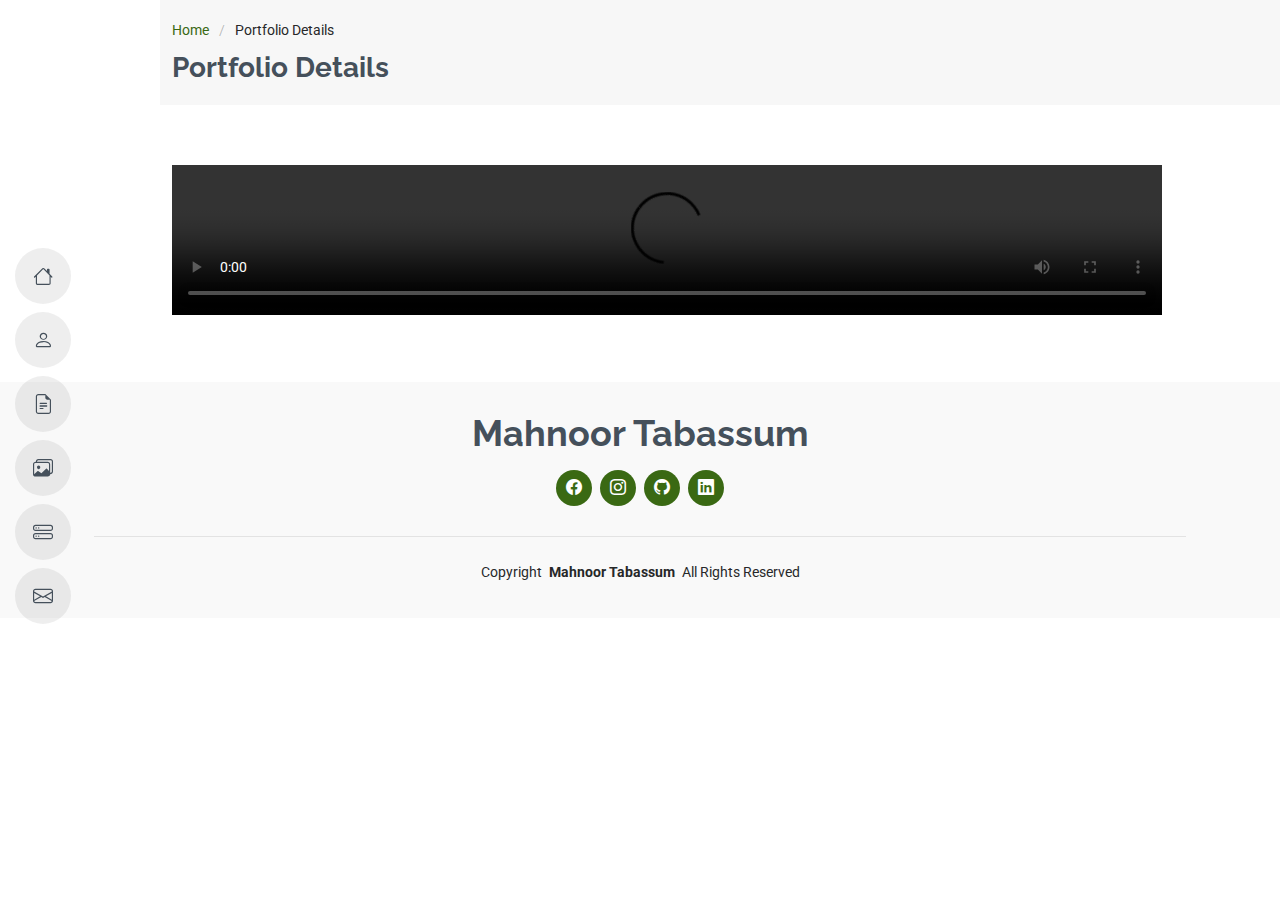
<file: MyResume/MyResume/hadith.html>
<!DOCTYPE html>
<html lang="en">

<head>
  <meta charset="utf-8">
  <meta content="width=device-width, initial-scale=1.0" name="viewport">
  <title>Portfolio Details - MyResume Bootstrap Template</title>
  <meta content="" name="description">
  <meta content="" name="keywords">

  <!-- Favicons -->
  <link href="assets/img/favicon.png" rel="icon">
  <link href="assets/img/apple-touch-icon.png" rel="apple-touch-icon">

  <!-- Fonts -->
  <link href="https://fonts.googleapis.com" rel="preconnect">
  <link href="https://fonts.gstatic.com" rel="preconnect" crossorigin>
  <link href="https://fonts.googleapis.com/css2?family=Roboto:ital,wght@0,100;0,300;0,400;0,500;0,700;0,900;1,100;1,300;1,400;1,500;1,700;1,900&family=Poppins:ital,wght@0,100;0,200;0,300;0,400;0,500;0,600;0,700;0,800;0,900;1,100;1,200;1,300;1,400;1,500;1,600;1,700;1,800;1,900&family=Raleway:ital,wght@0,100;0,200;0,300;0,400;0,500;0,600;0,700;0,800;0,900;1,100;1,200;1,300;1,400;1,500;1,600;1,700;1,800;1,900&display=swap" rel="stylesheet">

  <!-- Vendor CSS Files -->
  <link href="assets/vendor/bootstrap/css/bootstrap.min.css" rel="stylesheet">
  <link href="assets/vendor/bootstrap-icons/bootstrap-icons.css" rel="stylesheet">
  <link href="assets/vendor/aos/aos.css" rel="stylesheet">
  <link href="assets/vendor/glightbox/css/glightbox.min.css" rel="stylesheet">
  <link href="assets/vendor/swiper/swiper-bundle.min.css" rel="stylesheet">

  <!-- Main CSS File -->
  <link href="assets/css/main.css" rel="stylesheet">

  <!-- =======================================================
  * Template Name: MyResume
  * Template URL: https://bootstrapmade.com/free-html-bootstrap-template-my-resume/
  * Updated: Jun 29 2024 with Bootstrap v5.3.3
  * Author: BootstrapMade.com
  * License: https://bootstrapmade.com/license/
  ======================================================== -->
</head>

<body class="portfolio-details-page">

  <header id="header" class="header d-flex flex-column justify-content-center">

    <i class="header-toggle d-xl-none bi bi-list"></i>

    <nav id="navmenu" class="navmenu">
      <ul>
        <li><a href="#hero"><i class="bi bi-house navicon"></i><span>Home</span></a></li>
        <li><a href="#about"><i class="bi bi-person navicon"></i><span>About</span></a></li>
        <li><a href="#resume"><i class="bi bi-file-earmark-text navicon"></i><span>Resume</span></a></li>
        <li><a href="#portfolio"><i class="bi bi-images navicon"></i><span>Portfolio</span></a></li>
        <li><a href="#services"><i class="bi bi-hdd-stack navicon"></i><span>Services</span></a></li>
        <li><a href="#contact"><i class="bi bi-envelope navicon"></i><span>Contact</span></a></li>
      </ul>
    </nav>

  </header>

  <main class="main">

    <!-- Page Title -->
    <div class="page-title" data-aos="fade">
      <div class="container">
        <nav class="breadcrumbs">
          <ol>
            <li><a href="index.html">Home</a></li>
            <li class="current">Portfolio Details</li>
          </ol>
        </nav>
        <h1>Portfolio Details</h1>
      </div>
    </div><!-- End Page Title -->

    <!-- Portfolio Details Section -->
    <section id="portfolio-details" class="portfolio-details section">

      <div class="container">


            <video controls width="990">
            
              <source src="c:\Users\Abdullah\Videos\HadithAPI with php.mp4 " type="video/mp4" />
            
            </video>
        
         

      

    </section><!-- /Portfolio Details Section -->

  </main>

  <footer id="footer" class="footer position-relative light-background">
    <div class="container">
      <h3 class="sitename">Mahnoor Tabassum</h3>
    
      <div class="social-links d-flex justify-content-center">
       
        <a href=""><i class="bi bi-facebook"></i></a>
        <a href=""><i class="bi bi-instagram"></i></a>
        <a href=""><i class="bi bi-github"></i></a>
        <a href=""><i class="bi bi-linkedin"></i></a>
      </div>
      <div class="container">
        <div class="copyright">
          <span>Copyright</span> <strong class="px-1 sitename">Mahnoor Tabassum</strong> <span>All Rights Reserved</span>
        </div>
        <div class="credits">
          <!-- All the links in the footer should remain intact. -->
          <!-- You can delete the links only if you've purchased the pro version. -->
          <!-- Licensing information: https://bootstrapmade.com/license/ -->
          <!-- Purchase the pro version with working PHP/AJAX contact form: [buy-url] -->
          <!-- Designed by <a href="https://bootstrapmade.com/">BootstrapMade</a> -->
        </div>
      </div>
    </div>
  </footer>

  <!-- Scroll Top -->
  <a href="#" id="scroll-top" class="scroll-top d-flex align-items-center justify-content-center"><i class="bi bi-arrow-up-short"></i></a>

  <!-- Preloader -->
  <div id="preloader"></div>

  <!-- Vendor JS Files -->
  <script src="assets/vendor/bootstrap/js/bootstrap.bundle.min.js"></script>
  <script src="assets/vendor/php-email-form/validate.js"></script>
  <script src="assets/vendor/aos/aos.js"></script>
  <script src="assets/vendor/typed.js/typed.umd.js"></script>
  <script src="assets/vendor/purecounter/purecounter_vanilla.js"></script>
  <script src="assets/vendor/waypoints/noframework.waypoints.js"></script>
  <script src="assets/vendor/glightbox/js/glightbox.min.js"></script>
  <script src="assets/vendor/imagesloaded/imagesloaded.pkgd.min.js"></script>
  <script src="assets/vendor/isotope-layout/isotope.pkgd.min.js"></script>
  <script src="assets/vendor/swiper/swiper-bundle.min.js"></script>

  <!-- Main JS File -->
  <script src="assets/js/main.js"></script>

</body>

</html>
</file>
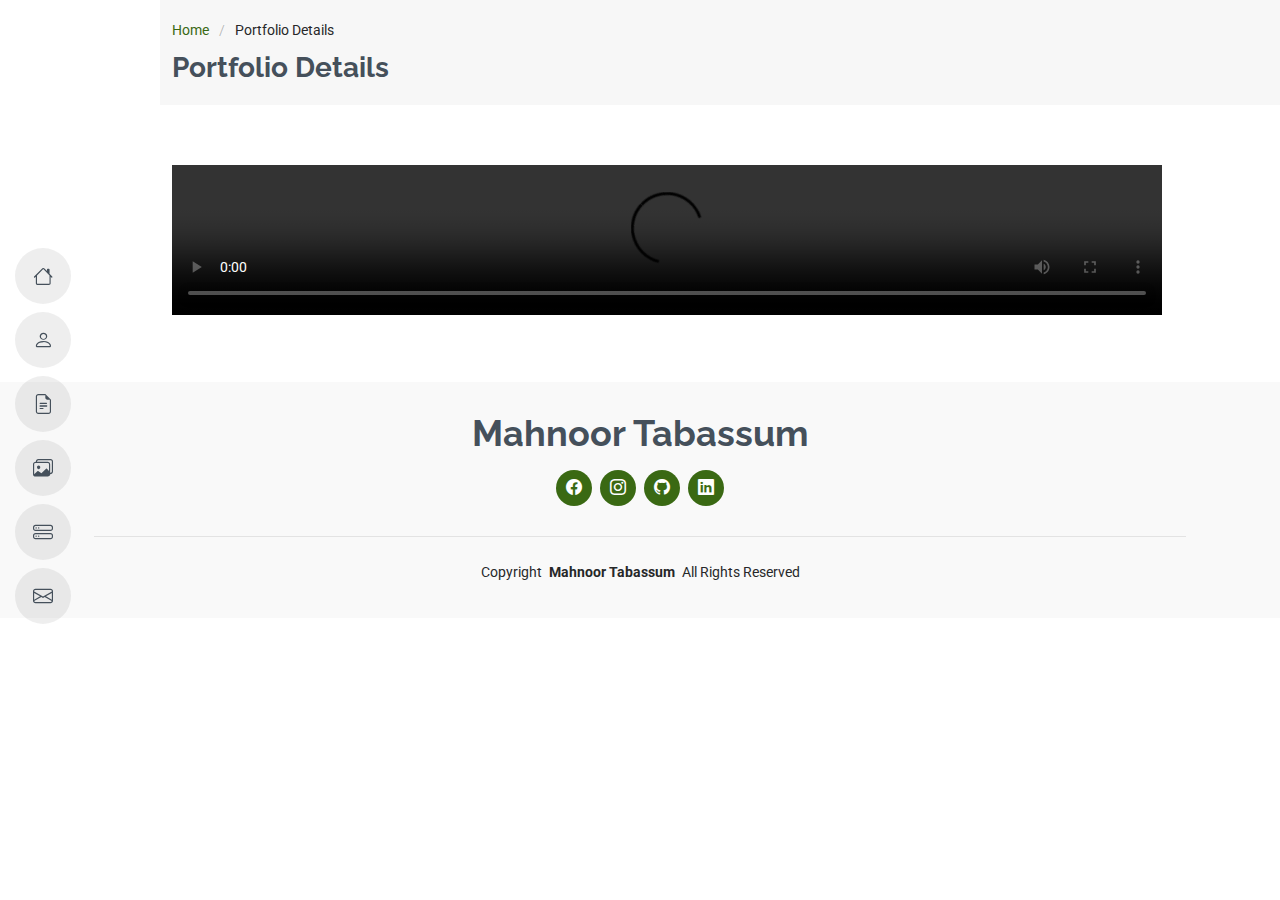
<file: MyResume/MyResume/prayer.html>
<!DOCTYPE html>
<html lang="en">

<head>
  <meta charset="utf-8">
  <meta content="width=device-width, initial-scale=1.0" name="viewport">
  <title>Portfolio Details - MyResume Bootstrap Template</title>
  <meta content="" name="description">
  <meta content="" name="keywords">

  <!-- Favicons -->
  <link href="assets/img/favicon.png" rel="icon">
  <link href="assets/img/apple-touch-icon.png" rel="apple-touch-icon">

  <!-- Fonts -->
  <link href="https://fonts.googleapis.com" rel="preconnect">
  <link href="https://fonts.gstatic.com" rel="preconnect" crossorigin>
  <link href="https://fonts.googleapis.com/css2?family=Roboto:ital,wght@0,100;0,300;0,400;0,500;0,700;0,900;1,100;1,300;1,400;1,500;1,700;1,900&family=Poppins:ital,wght@0,100;0,200;0,300;0,400;0,500;0,600;0,700;0,800;0,900;1,100;1,200;1,300;1,400;1,500;1,600;1,700;1,800;1,900&family=Raleway:ital,wght@0,100;0,200;0,300;0,400;0,500;0,600;0,700;0,800;0,900;1,100;1,200;1,300;1,400;1,500;1,600;1,700;1,800;1,900&display=swap" rel="stylesheet">

  <!-- Vendor CSS Files -->
  <link href="assets/vendor/bootstrap/css/bootstrap.min.css" rel="stylesheet">
  <link href="assets/vendor/bootstrap-icons/bootstrap-icons.css" rel="stylesheet">
  <link href="assets/vendor/aos/aos.css" rel="stylesheet">
  <link href="assets/vendor/glightbox/css/glightbox.min.css" rel="stylesheet">
  <link href="assets/vendor/swiper/swiper-bundle.min.css" rel="stylesheet">

  <!-- Main CSS File -->
  <link href="assets/css/main.css" rel="stylesheet">

  <!-- =======================================================
  * Template Name: MyResume
  * Template URL: https://bootstrapmade.com/free-html-bootstrap-template-my-resume/
  * Updated: Jun 29 2024 with Bootstrap v5.3.3
  * Author: BootstrapMade.com
  * License: https://bootstrapmade.com/license/
  ======================================================== -->
</head>

<body class="portfolio-details-page">

  <header id="header" class="header d-flex flex-column justify-content-center">

    <i class="header-toggle d-xl-none bi bi-list"></i>

    <nav id="navmenu" class="navmenu">
      <ul>
        <li><a href="#hero"><i class="bi bi-house navicon"></i><span>Home</span></a></li>
        <li><a href="#about"><i class="bi bi-person navicon"></i><span>About</span></a></li>
        <li><a href="#resume"><i class="bi bi-file-earmark-text navicon"></i><span>Resume</span></a></li>
        <li><a href="#portfolio"><i class="bi bi-images navicon"></i><span>Portfolio</span></a></li>
        <li><a href="#services"><i class="bi bi-hdd-stack navicon"></i><span>Services</span></a></li>
        <li><a href="#contact"><i class="bi bi-envelope navicon"></i><span>Contact</span></a></li>
      </ul>
    </nav>

  </header>

  <main class="main">

    <!-- Page Title -->
    <div class="page-title" data-aos="fade">
      <div class="container">
        <nav class="breadcrumbs">
          <ol>
            <li><a href="index.html">Home</a></li>
            <li class="current">Portfolio Details</li>
          </ol>
        </nav>
        <h1>Portfolio Details</h1>
      </div>
    </div><!-- End Page Title -->

    <!-- Portfolio Details Section -->
    <section id="portfolio-details" class="portfolio-details section">

      <div class="container">


            <video controls width="990">
            
              <source src="c:\Users\Abdullah\Videos\prayetimes.mp4" type="video/mp4" />
            
            </video>
        
         

      

    </section><!-- /Portfolio Details Section -->

  </main>

  <footer id="footer" class="footer position-relative light-background">
    <div class="container">
      <h3 class="sitename">Mahnoor Tabassum</h3>
    
      <div class="social-links d-flex justify-content-center">
       
        <a href=""><i class="bi bi-facebook"></i></a>
        <a href=""><i class="bi bi-instagram"></i></a>
        <a href=""><i class="bi bi-github"></i></a>
        <a href=""><i class="bi bi-linkedin"></i></a>
      </div>
      <div class="container">
        <div class="copyright">
          <span>Copyright</span> <strong class="px-1 sitename">Mahnoor Tabassum</strong> <span>All Rights Reserved</span>
        </div>
        <div class="credits">
          <!-- All the links in the footer should remain intact. -->
          <!-- You can delete the links only if you've purchased the pro version. -->
          <!-- Licensing information: https://bootstrapmade.com/license/ -->
          <!-- Purchase the pro version with working PHP/AJAX contact form: [buy-url] -->
          <!-- Designed by <a href="https://bootstrapmade.com/">BootstrapMade</a> -->
        </div>
      </div>
    </div>
  </footer>

  <!-- Scroll Top -->
  <a href="#" id="scroll-top" class="scroll-top d-flex align-items-center justify-content-center"><i class="bi bi-arrow-up-short"></i></a>

  <!-- Preloader -->
  <div id="preloader"></div>

  <!-- Vendor JS Files -->
  <script src="assets/vendor/bootstrap/js/bootstrap.bundle.min.js"></script>
  <script src="assets/vendor/php-email-form/validate.js"></script>
  <script src="assets/vendor/aos/aos.js"></script>
  <script src="assets/vendor/typed.js/typed.umd.js"></script>
  <script src="assets/vendor/purecounter/purecounter_vanilla.js"></script>
  <script src="assets/vendor/waypoints/noframework.waypoints.js"></script>
  <script src="assets/vendor/glightbox/js/glightbox.min.js"></script>
  <script src="assets/vendor/imagesloaded/imagesloaded.pkgd.min.js"></script>
  <script src="assets/vendor/isotope-layout/isotope.pkgd.min.js"></script>
  <script src="assets/vendor/swiper/swiper-bundle.min.js"></script>

  <!-- Main JS File -->
  <script src="assets/js/main.js"></script>

</body>

</html>
</file>
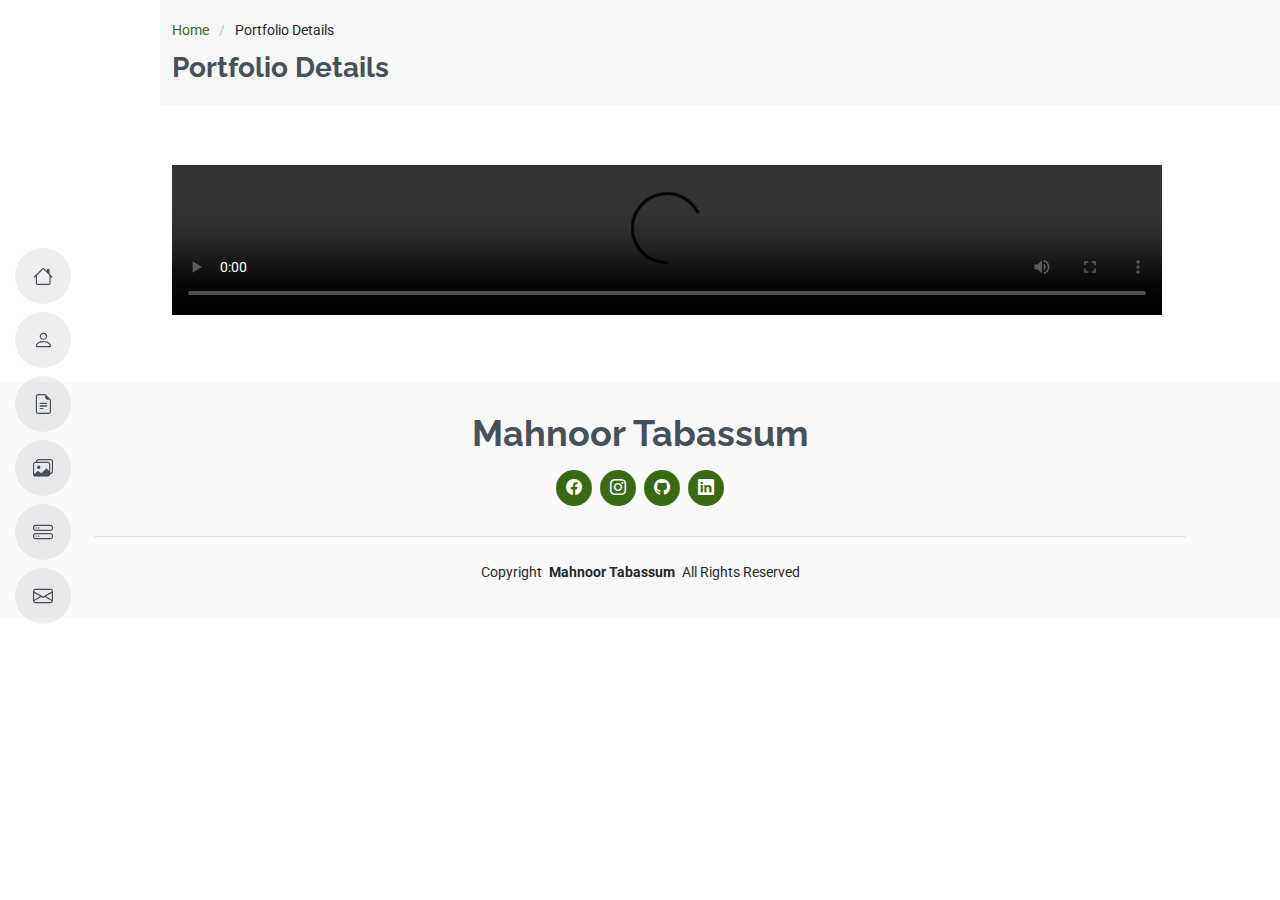
<file: MyResume/MyResume/quran.html>
<!DOCTYPE html>
<html lang="en">

<head>
  <meta charset="utf-8">
  <meta content="width=device-width, initial-scale=1.0" name="viewport">
  <title>Portfolio Details - MyResume Bootstrap Template</title>
  <meta content="" name="description">
  <meta content="" name="keywords">

  <!-- Favicons -->
  <link href="assets/img/favicon.png" rel="icon">
  <link href="assets/img/apple-touch-icon.png" rel="apple-touch-icon">

  <!-- Fonts -->
  <link href="https://fonts.googleapis.com" rel="preconnect">
  <link href="https://fonts.gstatic.com" rel="preconnect" crossorigin>
  <link href="https://fonts.googleapis.com/css2?family=Roboto:ital,wght@0,100;0,300;0,400;0,500;0,700;0,900;1,100;1,300;1,400;1,500;1,700;1,900&family=Poppins:ital,wght@0,100;0,200;0,300;0,400;0,500;0,600;0,700;0,800;0,900;1,100;1,200;1,300;1,400;1,500;1,600;1,700;1,800;1,900&family=Raleway:ital,wght@0,100;0,200;0,300;0,400;0,500;0,600;0,700;0,800;0,900;1,100;1,200;1,300;1,400;1,500;1,600;1,700;1,800;1,900&display=swap" rel="stylesheet">

  <!-- Vendor CSS Files -->
  <link href="assets/vendor/bootstrap/css/bootstrap.min.css" rel="stylesheet">
  <link href="assets/vendor/bootstrap-icons/bootstrap-icons.css" rel="stylesheet">
  <link href="assets/vendor/aos/aos.css" rel="stylesheet">
  <link href="assets/vendor/glightbox/css/glightbox.min.css" rel="stylesheet">
  <link href="assets/vendor/swiper/swiper-bundle.min.css" rel="stylesheet">

  <!-- Main CSS File -->
  <link href="assets/css/main.css" rel="stylesheet">

  <!-- =======================================================
  * Template Name: MyResume
  * Template URL: https://bootstrapmade.com/free-html-bootstrap-template-my-resume/
  * Updated: Jun 29 2024 with Bootstrap v5.3.3
  * Author: BootstrapMade.com
  * License: https://bootstrapmade.com/license/
  ======================================================== -->
</head>

<body class="portfolio-details-page">

  <header id="header" class="header d-flex flex-column justify-content-center">

    <i class="header-toggle d-xl-none bi bi-list"></i>

    <nav id="navmenu" class="navmenu">
      <ul>
        <li><a href="#hero"><i class="bi bi-house navicon"></i><span>Home</span></a></li>
        <li><a href="#about"><i class="bi bi-person navicon"></i><span>About</span></a></li>
        <li><a href="#resume"><i class="bi bi-file-earmark-text navicon"></i><span>Resume</span></a></li>
        <li><a href="#portfolio"><i class="bi bi-images navicon"></i><span>Portfolio</span></a></li>
        <li><a href="#services"><i class="bi bi-hdd-stack navicon"></i><span>Services</span></a></li>
        <li><a href="#contact"><i class="bi bi-envelope navicon"></i><span>Contact</span></a></li>
      </ul>
    </nav>

  </header>

  <main class="main">

    <!-- Page Title -->
    <div class="page-title" data-aos="fade">
      <div class="container">
        <nav class="breadcrumbs">
          <ol>
            <li><a href="index.html">Home</a></li>
            <li class="current">Portfolio Details</li>
          </ol>
        </nav>
        <h1>Portfolio Details</h1>
      </div>
    </div><!-- End Page Title -->

    <!-- Portfolio Details Section -->
    <section id="portfolio-details" class="portfolio-details section">

      <div class="container">


            <video controls width="990">
            
              <source src="c:\Users\Abdullah\Videos\QuranAPI with php.mp4" type="video/mp4" />
            
            </video>
        
         

      

    </section><!-- /Portfolio Details Section -->

  </main>

  <footer id="footer" class="footer position-relative light-background">
    <div class="container">
      <h3 class="sitename">Mahnoor Tabassum</h3>
    
      <div class="social-links d-flex justify-content-center">
       
        <a href=""><i class="bi bi-facebook"></i></a>
        <a href=""><i class="bi bi-instagram"></i></a>
        <a href=""><i class="bi bi-github"></i></a>
        <a href=""><i class="bi bi-linkedin"></i></a>
      </div>
      <div class="container">
        <div class="copyright">
          <span>Copyright</span> <strong class="px-1 sitename">Mahnoor Tabassum</strong> <span>All Rights Reserved</span>
        </div>
        <div class="credits">
          <!-- All the links in the footer should remain intact. -->
          <!-- You can delete the links only if you've purchased the pro version. -->
          <!-- Licensing information: https://bootstrapmade.com/license/ -->
          <!-- Purchase the pro version with working PHP/AJAX contact form: [buy-url] -->
          <!-- Designed by <a href="https://bootstrapmade.com/">BootstrapMade</a> -->
        </div>
      </div>
    </div>
  </footer>

  <!-- Scroll Top -->
  <a href="#" id="scroll-top" class="scroll-top d-flex align-items-center justify-content-center"><i class="bi bi-arrow-up-short"></i></a>

  <!-- Preloader -->
  <div id="preloader"></div>

  <!-- Vendor JS Files -->
  <script src="assets/vendor/bootstrap/js/bootstrap.bundle.min.js"></script>
  <script src="assets/vendor/php-email-form/validate.js"></script>
  <script src="assets/vendor/aos/aos.js"></script>
  <script src="assets/vendor/typed.js/typed.umd.js"></script>
  <script src="assets/vendor/purecounter/purecounter_vanilla.js"></script>
  <script src="assets/vendor/waypoints/noframework.waypoints.js"></script>
  <script src="assets/vendor/glightbox/js/glightbox.min.js"></script>
  <script src="assets/vendor/imagesloaded/imagesloaded.pkgd.min.js"></script>
  <script src="assets/vendor/isotope-layout/isotope.pkgd.min.js"></script>
  <script src="assets/vendor/swiper/swiper-bundle.min.js"></script>

  <!-- Main JS File -->
  <script src="assets/js/main.js"></script>

</body>

</html>
</file>
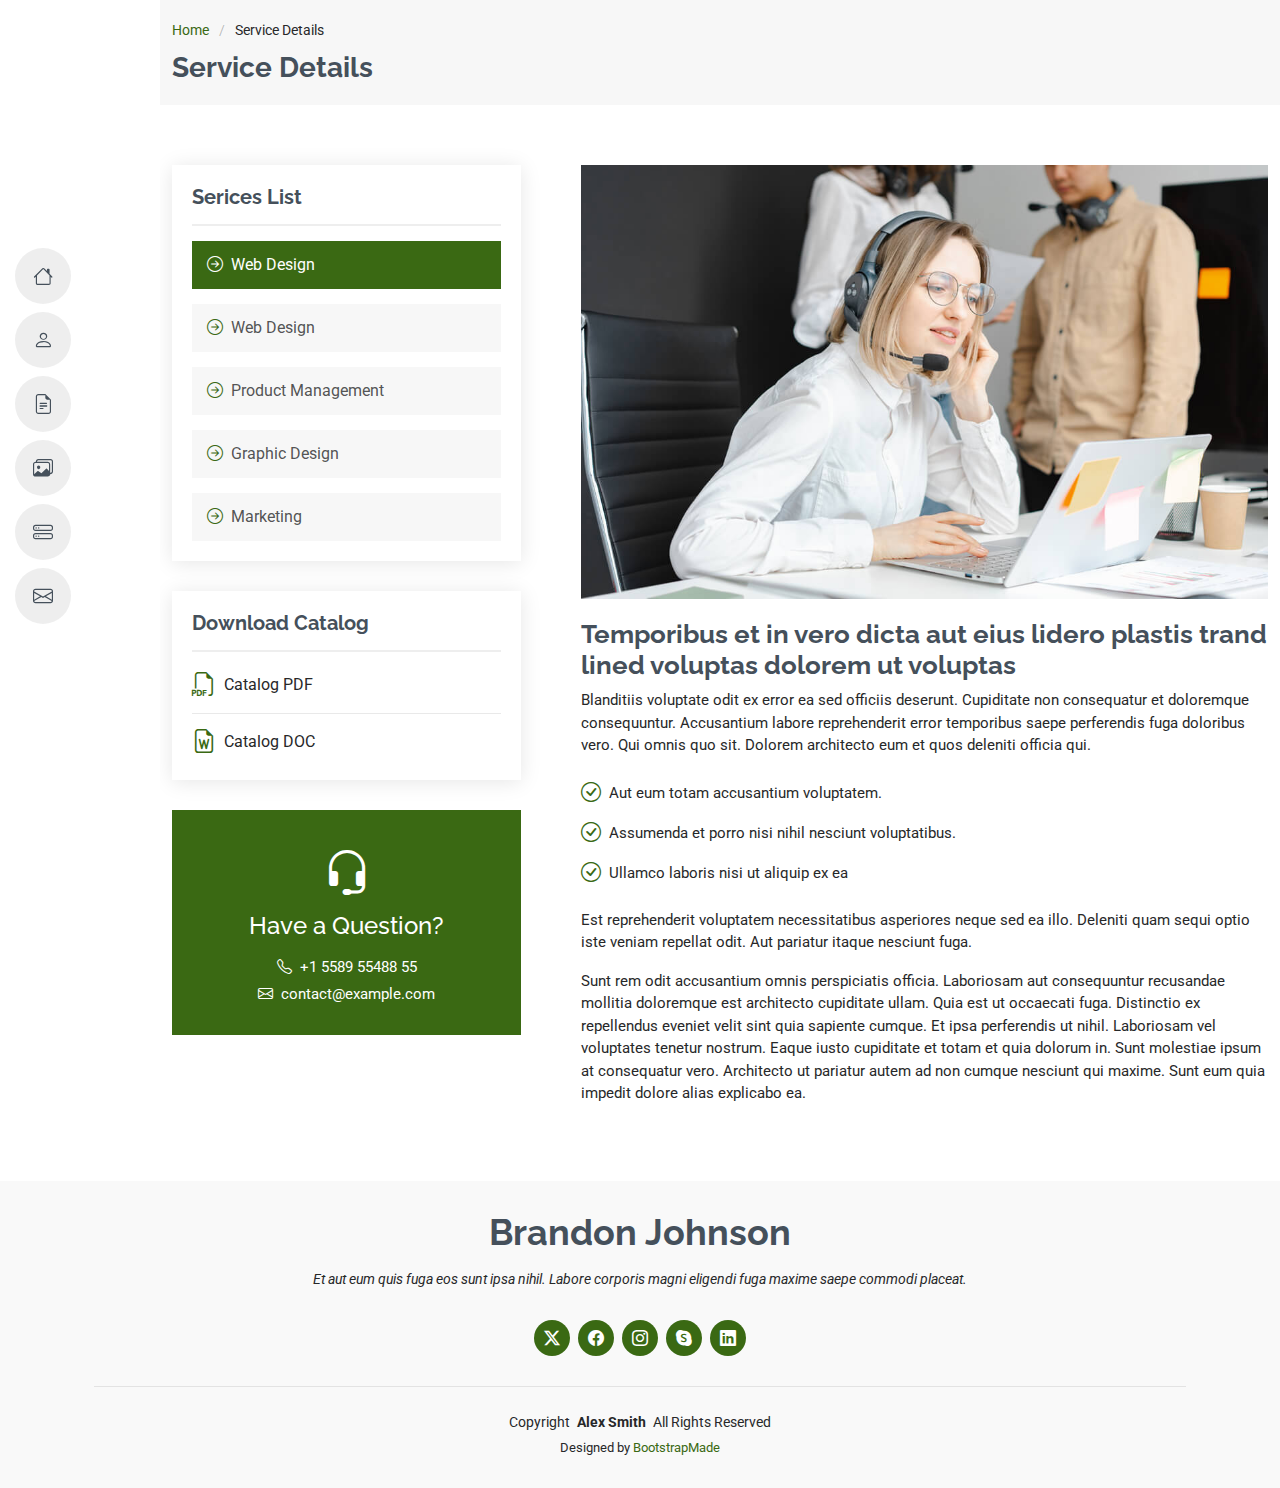
<file: MyResume/MyResume/service-details.html>
<!DOCTYPE html>
<html lang="en">

<head>
  <meta charset="utf-8">
  <meta content="width=device-width, initial-scale=1.0" name="viewport">
  <title>Service Details - MyResume Bootstrap Template</title>
  <meta content="" name="description">
  <meta content="" name="keywords">

  <!-- Favicons -->
  <link href="assets/img/favicon.png" rel="icon">
  <link href="assets/img/apple-touch-icon.png" rel="apple-touch-icon">

  <!-- Fonts -->
  <link href="https://fonts.googleapis.com" rel="preconnect">
  <link href="https://fonts.gstatic.com" rel="preconnect" crossorigin>
  <link href="https://fonts.googleapis.com/css2?family=Roboto:ital,wght@0,100;0,300;0,400;0,500;0,700;0,900;1,100;1,300;1,400;1,500;1,700;1,900&family=Poppins:ital,wght@0,100;0,200;0,300;0,400;0,500;0,600;0,700;0,800;0,900;1,100;1,200;1,300;1,400;1,500;1,600;1,700;1,800;1,900&family=Raleway:ital,wght@0,100;0,200;0,300;0,400;0,500;0,600;0,700;0,800;0,900;1,100;1,200;1,300;1,400;1,500;1,600;1,700;1,800;1,900&display=swap" rel="stylesheet">

  <!-- Vendor CSS Files -->
  <link href="assets/vendor/bootstrap/css/bootstrap.min.css" rel="stylesheet">
  <link href="assets/vendor/bootstrap-icons/bootstrap-icons.css" rel="stylesheet">
  <link href="assets/vendor/aos/aos.css" rel="stylesheet">
  <link href="assets/vendor/glightbox/css/glightbox.min.css" rel="stylesheet">
  <link href="assets/vendor/swiper/swiper-bundle.min.css" rel="stylesheet">

  <!-- Main CSS File -->
  <link href="assets/css/main.css" rel="stylesheet">

  <!-- =======================================================
  * Template Name: MyResume
  * Template URL: https://bootstrapmade.com/free-html-bootstrap-template-my-resume/
  * Updated: Jun 29 2024 with Bootstrap v5.3.3
  * Author: BootstrapMade.com
  * License: https://bootstrapmade.com/license/
  ======================================================== -->
</head>

<body class="service-details-page">

  <header id="header" class="header d-flex flex-column justify-content-center">

    <i class="header-toggle d-xl-none bi bi-list"></i>

    <nav id="navmenu" class="navmenu">
      <ul>
        <li><a href="#hero"><i class="bi bi-house navicon"></i><span>Home</span></a></li>
        <li><a href="#about"><i class="bi bi-person navicon"></i><span>About</span></a></li>
        <li><a href="#resume"><i class="bi bi-file-earmark-text navicon"></i><span>Resume</span></a></li>
        <li><a href="#portfolio"><i class="bi bi-images navicon"></i><span>Portfolio</span></a></li>
        <li><a href="#services"><i class="bi bi-hdd-stack navicon"></i><span>Services</span></a></li>
        <li><a href="#contact"><i class="bi bi-envelope navicon"></i><span>Contact</span></a></li>
      </ul>
    </nav>

  </header>

  <main class="main">

    <!-- Page Title -->
    <div class="page-title" data-aos="fade">
      <div class="container">
        <nav class="breadcrumbs">
          <ol>
            <li><a href="index.html">Home</a></li>
            <li class="current">Service Details</li>
          </ol>
        </nav>
        <h1>Service Details</h1>
      </div>
    </div><!-- End Page Title -->

    <!-- Service Details Section -->
    <section id="service-details" class="service-details section">

      <div class="container">

        <div class="row gy-5">

          <div class="col-lg-4" data-aos="fade-up" data-aos-delay="100">

            <div class="service-box">
              <h4>Serices List</h4>
              <div class="services-list">
                <a href="#" class="active"><i class="bi bi-arrow-right-circle"></i><span>Web Design</span></a>
                <a href="#"><i class="bi bi-arrow-right-circle"></i><span>Web Design</span></a>
                <a href="#"><i class="bi bi-arrow-right-circle"></i><span>Product Management</span></a>
                <a href="#"><i class="bi bi-arrow-right-circle"></i><span>Graphic Design</span></a>
                <a href="#"><i class="bi bi-arrow-right-circle"></i><span>Marketing</span></a>
              </div>
            </div><!-- End Services List -->

            <div class="service-box">
              <h4>Download Catalog</h4>
              <div class="download-catalog">
                <a href="#"><i class="bi bi-filetype-pdf"></i><span>Catalog PDF</span></a>
                <a href="#"><i class="bi bi-file-earmark-word"></i><span>Catalog DOC</span></a>
              </div>
            </div><!-- End Services List -->

            <div class="help-box d-flex flex-column justify-content-center align-items-center">
              <i class="bi bi-headset help-icon"></i>
              <h4>Have a Question?</h4>
              <p class="d-flex align-items-center mt-2 mb-0"><i class="bi bi-telephone me-2"></i> <span>+1 5589 55488 55</span></p>
              <p class="d-flex align-items-center mt-1 mb-0"><i class="bi bi-envelope me-2"></i> <a href="mailto:contact@example.com">contact@example.com</a></p>
            </div>

          </div>

          <div class="col-lg-8 ps-lg-5" data-aos="fade-up" data-aos-delay="200">
            <img src="assets/img/services.jpg" alt="" class="img-fluid services-img">
            <h3>Temporibus et in vero dicta aut eius lidero plastis trand lined voluptas dolorem ut voluptas</h3>
            <p>
              Blanditiis voluptate odit ex error ea sed officiis deserunt. Cupiditate non consequatur et doloremque consequuntur. Accusantium labore reprehenderit error temporibus saepe perferendis fuga doloribus vero. Qui omnis quo sit. Dolorem architecto eum et quos deleniti officia qui.
            </p>
            <ul>
              <li><i class="bi bi-check-circle"></i> <span>Aut eum totam accusantium voluptatem.</span></li>
              <li><i class="bi bi-check-circle"></i> <span>Assumenda et porro nisi nihil nesciunt voluptatibus.</span></li>
              <li><i class="bi bi-check-circle"></i> <span>Ullamco laboris nisi ut aliquip ex ea</span></li>
            </ul>
            <p>
              Est reprehenderit voluptatem necessitatibus asperiores neque sed ea illo. Deleniti quam sequi optio iste veniam repellat odit. Aut pariatur itaque nesciunt fuga.
            </p>
            <p>
              Sunt rem odit accusantium omnis perspiciatis officia. Laboriosam aut consequuntur recusandae mollitia doloremque est architecto cupiditate ullam. Quia est ut occaecati fuga. Distinctio ex repellendus eveniet velit sint quia sapiente cumque. Et ipsa perferendis ut nihil. Laboriosam vel voluptates tenetur nostrum. Eaque iusto cupiditate et totam et quia dolorum in. Sunt molestiae ipsum at consequatur vero. Architecto ut pariatur autem ad non cumque nesciunt qui maxime. Sunt eum quia impedit dolore alias explicabo ea.
            </p>
          </div>

        </div>

      </div>

    </section><!-- /Service Details Section -->

  </main>

  <footer id="footer" class="footer position-relative light-background">
    <div class="container">
      <h3 class="sitename">Brandon Johnson</h3>
      <p>Et aut eum quis fuga eos sunt ipsa nihil. Labore corporis magni eligendi fuga maxime saepe commodi placeat.</p>
      <div class="social-links d-flex justify-content-center">
        <a href=""><i class="bi bi-twitter-x"></i></a>
        <a href=""><i class="bi bi-facebook"></i></a>
        <a href=""><i class="bi bi-instagram"></i></a>
        <a href=""><i class="bi bi-skype"></i></a>
        <a href=""><i class="bi bi-linkedin"></i></a>
      </div>
      <div class="container">
        <div class="copyright">
          <span>Copyright</span> <strong class="px-1 sitename">Alex Smith</strong> <span>All Rights Reserved</span>
        </div>
        <div class="credits">
          <!-- All the links in the footer should remain intact. -->
          <!-- You can delete the links only if you've purchased the pro version. -->
          <!-- Licensing information: https://bootstrapmade.com/license/ -->
          <!-- Purchase the pro version with working PHP/AJAX contact form: [buy-url] -->
          Designed by <a href="https://bootstrapmade.com/">BootstrapMade</a>
        </div>
      </div>
    </div>
  </footer>

  <!-- Scroll Top -->
  <a href="#" id="scroll-top" class="scroll-top d-flex align-items-center justify-content-center"><i class="bi bi-arrow-up-short"></i></a>

  <!-- Preloader -->
  <div id="preloader"></div>

  <!-- Vendor JS Files -->
  <script src="assets/vendor/bootstrap/js/bootstrap.bundle.min.js"></script>
  <script src="assets/vendor/php-email-form/validate.js"></script>
  <script src="assets/vendor/aos/aos.js"></script>
  <script src="assets/vendor/typed.js/typed.umd.js"></script>
  <script src="assets/vendor/purecounter/purecounter_vanilla.js"></script>
  <script src="assets/vendor/waypoints/noframework.waypoints.js"></script>
  <script src="assets/vendor/glightbox/js/glightbox.min.js"></script>
  <script src="assets/vendor/imagesloaded/imagesloaded.pkgd.min.js"></script>
  <script src="assets/vendor/isotope-layout/isotope.pkgd.min.js"></script>
  <script src="assets/vendor/swiper/swiper-bundle.min.js"></script>

  <!-- Main JS File -->
  <script src="assets/js/main.js"></script>

</body>

</html>
</file>
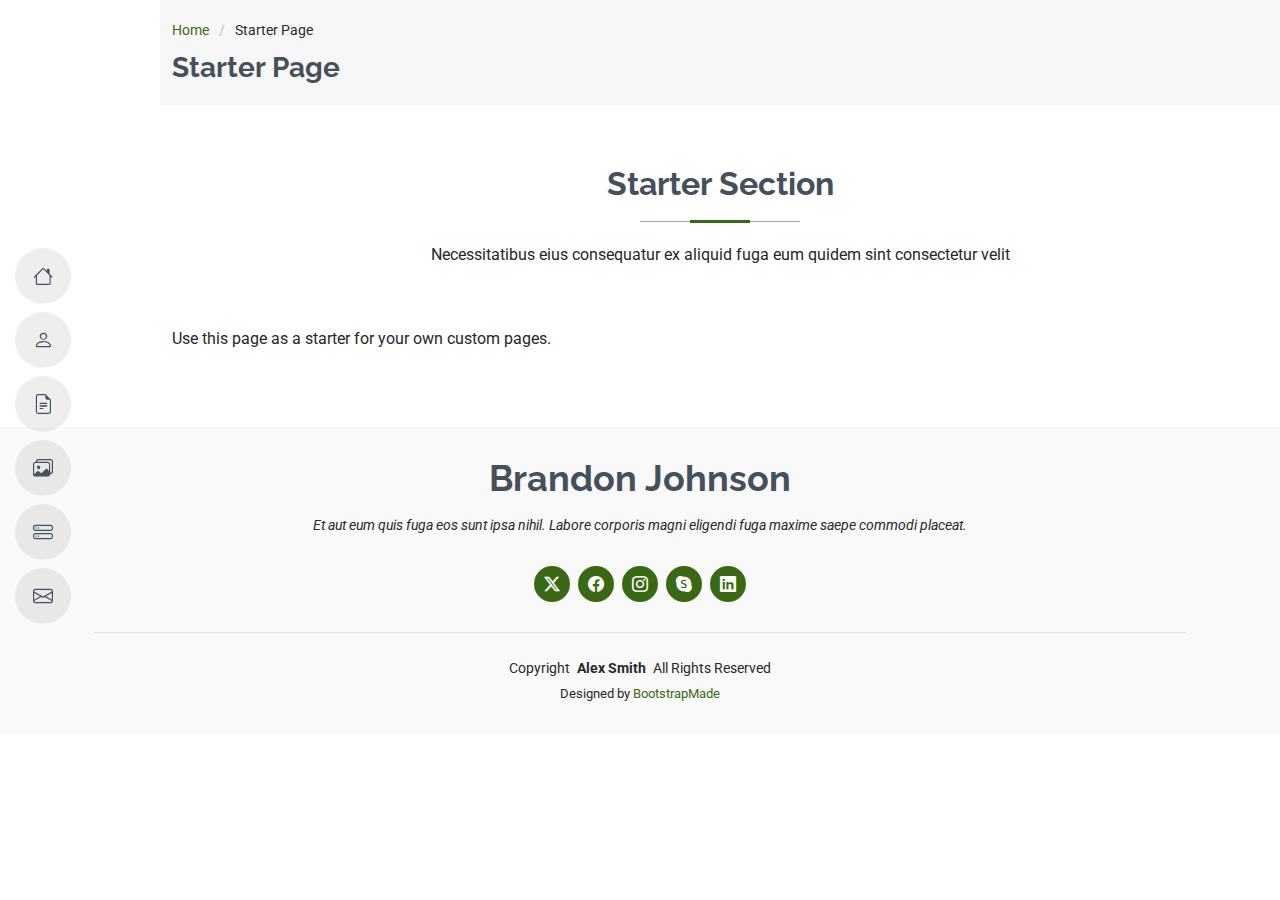
<file: MyResume/MyResume/starter-page.html>
<!DOCTYPE html>
<html lang="en">

<head>
  <meta charset="utf-8">
  <meta content="width=device-width, initial-scale=1.0" name="viewport">
  <title>Starter Page - MyResume Bootstrap Template</title>
  <meta content="" name="description">
  <meta content="" name="keywords">

  <!-- Favicons -->
  <link href="assets/img/favicon.png" rel="icon">
  <link href="assets/img/apple-touch-icon.png" rel="apple-touch-icon">

  <!-- Fonts -->
  <link href="https://fonts.googleapis.com" rel="preconnect">
  <link href="https://fonts.gstatic.com" rel="preconnect" crossorigin>
  <link href="https://fonts.googleapis.com/css2?family=Roboto:ital,wght@0,100;0,300;0,400;0,500;0,700;0,900;1,100;1,300;1,400;1,500;1,700;1,900&family=Poppins:ital,wght@0,100;0,200;0,300;0,400;0,500;0,600;0,700;0,800;0,900;1,100;1,200;1,300;1,400;1,500;1,600;1,700;1,800;1,900&family=Raleway:ital,wght@0,100;0,200;0,300;0,400;0,500;0,600;0,700;0,800;0,900;1,100;1,200;1,300;1,400;1,500;1,600;1,700;1,800;1,900&display=swap" rel="stylesheet">

  <!-- Vendor CSS Files -->
  <link href="assets/vendor/bootstrap/css/bootstrap.min.css" rel="stylesheet">
  <link href="assets/vendor/bootstrap-icons/bootstrap-icons.css" rel="stylesheet">
  <link href="assets/vendor/aos/aos.css" rel="stylesheet">
  <link href="assets/vendor/glightbox/css/glightbox.min.css" rel="stylesheet">
  <link href="assets/vendor/swiper/swiper-bundle.min.css" rel="stylesheet">

  <!-- Main CSS File -->
  <link href="assets/css/main.css" rel="stylesheet">

  <!-- =======================================================
  * Template Name: MyResume
  * Template URL: https://bootstrapmade.com/free-html-bootstrap-template-my-resume/
  * Updated: Jun 29 2024 with Bootstrap v5.3.3
  * Author: BootstrapMade.com
  * License: https://bootstrapmade.com/license/
  ======================================================== -->
</head>

<body class="starter-page-page">

  <header id="header" class="header d-flex flex-column justify-content-center">

    <i class="header-toggle d-xl-none bi bi-list"></i>

    <nav id="navmenu" class="navmenu">
      <ul>
        <li><a href="#hero"><i class="bi bi-house navicon"></i><span>Home</span></a></li>
        <li><a href="#about"><i class="bi bi-person navicon"></i><span>About</span></a></li>
        <li><a href="#resume"><i class="bi bi-file-earmark-text navicon"></i><span>Resume</span></a></li>
        <li><a href="#portfolio"><i class="bi bi-images navicon"></i><span>Portfolio</span></a></li>
        <li><a href="#services"><i class="bi bi-hdd-stack navicon"></i><span>Services</span></a></li>
        <li><a href="#contact"><i class="bi bi-envelope navicon"></i><span>Contact</span></a></li>
      </ul>
    </nav>

  </header>

  <main class="main">

    <!-- Page Title -->
    <div class="page-title" data-aos="fade">
      <div class="container">
        <nav class="breadcrumbs">
          <ol>
            <li><a href="index.html">Home</a></li>
            <li class="current">Starter Page</li>
          </ol>
        </nav>
        <h1>Starter Page</h1>
      </div>
    </div><!-- End Page Title -->

    <!-- Starter Section Section -->
    <section id="starter-section" class="starter-section section">

      <!-- Section Title -->
      <div class="container section-title" data-aos="fade-up">
        <h2>Starter Section</h2>
        <p>Necessitatibus eius consequatur ex aliquid fuga eum quidem sint consectetur velit</p>
      </div><!-- End Section Title -->

      <div class="container" data-aos="fade-up">
        <p>Use this page as a starter for your own custom pages.</p>
      </div>

    </section><!-- /Starter Section Section -->

  </main>

  <footer id="footer" class="footer position-relative light-background">
    <div class="container">
      <h3 class="sitename">Brandon Johnson</h3>
      <p>Et aut eum quis fuga eos sunt ipsa nihil. Labore corporis magni eligendi fuga maxime saepe commodi placeat.</p>
      <div class="social-links d-flex justify-content-center">
        <a href=""><i class="bi bi-twitter-x"></i></a>
        <a href=""><i class="bi bi-facebook"></i></a>
        <a href=""><i class="bi bi-instagram"></i></a>
        <a href=""><i class="bi bi-skype"></i></a>
        <a href=""><i class="bi bi-linkedin"></i></a>
      </div>
      <div class="container">
        <div class="copyright">
          <span>Copyright</span> <strong class="px-1 sitename">Alex Smith</strong> <span>All Rights Reserved</span>
        </div>
        <div class="credits">
          <!-- All the links in the footer should remain intact. -->
          <!-- You can delete the links only if you've purchased the pro version. -->
          <!-- Licensing information: https://bootstrapmade.com/license/ -->
          <!-- Purchase the pro version with working PHP/AJAX contact form: [buy-url] -->
          Designed by <a href="https://bootstrapmade.com/">BootstrapMade</a>
        </div>
      </div>
    </div>
  </footer>

  <!-- Scroll Top -->
  <a href="#" id="scroll-top" class="scroll-top d-flex align-items-center justify-content-center"><i class="bi bi-arrow-up-short"></i></a>

  <!-- Preloader -->
  <div id="preloader"></div>

  <!-- Vendor JS Files -->
  <script src="assets/vendor/bootstrap/js/bootstrap.bundle.min.js"></script>
  <script src="assets/vendor/php-email-form/validate.js"></script>
  <script src="assets/vendor/aos/aos.js"></script>
  <script src="assets/vendor/typed.js/typed.umd.js"></script>
  <script src="assets/vendor/purecounter/purecounter_vanilla.js"></script>
  <script src="assets/vendor/waypoints/noframework.waypoints.js"></script>
  <script src="assets/vendor/glightbox/js/glightbox.min.js"></script>
  <script src="assets/vendor/imagesloaded/imagesloaded.pkgd.min.js"></script>
  <script src="assets/vendor/isotope-layout/isotope.pkgd.min.js"></script>
  <script src="assets/vendor/swiper/swiper-bundle.min.js"></script>

  <!-- Main JS File -->
  <script src="assets/js/main.js"></script>

</body>

</html>
</file>
<file: MyResume/MyResume/assets/css/main.css>
/**
* Template Name: MyResume
* Template URL: https://bootstrapmade.com/free-html-bootstrap-template-my-resume/
* Updated: Jun 29 2024 with Bootstrap v5.3.3
* Author: BootstrapMade.com
* License: https://bootstrapmade.com/license/
*/

/*--------------------------------------------------------------
# Font & Color Variables
# Help: https://bootstrapmade.com/color-system/
--------------------------------------------------------------*/
/* Fonts */
:root {
  --default-font: "Roboto",  system-ui, -apple-system, "Segoe UI", Roboto, "Helvetica Neue", Arial, "Noto Sans", "Liberation Sans", sans-serif, "Apple Color Emoji", "Segoe UI Emoji", "Segoe UI Symbol", "Noto Color Emoji";
  --heading-font: "Raleway",  sans-serif;
  --nav-font: "Poppins",  sans-serif;
}

/* Global Colors - The following color variables are used throughout the website. Updating them here will change the color scheme of the entire website */
:root { 
  --background-color: #ffffff; /* Background color for the entire website, including individual sections */
  --default-color: #272829; /* Default color used for the majority of the text content across the entire website */
  --heading-color: #45505b; /* Color for headings, subheadings and title throughout the website */
  --accent-color: #3a6913; /* Accent color that represents your brand on the website. It's used for buttons, links, and other elements that need to stand out */
  --surface-color: #ffffff; /* The surface color is used as a background of boxed elements within sections, such as cards, icon boxes, or other elements that require a visual separation from the global background. */
  --contrast-color: #ffffff; /* Contrast color for text, ensuring readability against backgrounds of accent, heading, or default colors. */
}

/* Nav Menu Colors - The following color variables are used specifically for the navigation menu. They are separate from the global colors to allow for more customization options */
:root {
  --nav-color: #45505b;  /* The default color of the main navmenu links */
  --nav-hover-color: #3a6913; /* Applied to main navmenu links when they are hovered over or active */
  --nav-mobile-background-color: #ffffff; /* Used as the background color for mobile navigation menu */
  --nav-dropdown-background-color: #ffffff; /* Used as the background color for dropdown items that appear when hovering over primary navigation items */
  --nav-dropdown-color: #212529; /* Used for navigation links of the dropdown items in the navigation menu. */
  --nav-dropdown-hover-color: #315314; /* Similar to --nav-hover-color, this color is applied to dropdown navigation links when they are hovered over. */
}

/* Color Presets - These classes override global colors when applied to any section or element, providing reuse of the sam color scheme. */

.light-background {
  --background-color: #f9f9f9;
  --surface-color: #ffffff;
}

.dark-background {
  --background-color: #060606;
  --default-color: #ffffff;
  --heading-color: #ffffff;
  --surface-color: #252525;
  --contrast-color: #ffffff;
}

/* Smooth scroll */
:root {
  scroll-behavior: smooth;
}

/*--------------------------------------------------------------
# General Styling & Shared Classes
--------------------------------------------------------------*/
body {
  color: var(--default-color);
  background-color: var(--background-color);
  font-family: var(--default-font);
}

a {
  color: var(--accent-color);
  text-decoration: none;
  transition: 0.3s;
}

a:hover {
  color: color-mix(in srgb, var(--accent-color), transparent 25%);
  text-decoration: none;
}

h1,
h2,
h3,
h4,
h5,
h6 {
  color: var(--heading-color);
  font-family: var(--heading-font);
}

/* PHP Email Form Messages
------------------------------*/
.php-email-form .error-message {
  display: none;
  background: #df1529;
  color: #ffffff;
  text-align: left;
  padding: 15px;
  margin-bottom: 24px;
  font-weight: 600;
}

.php-email-form .sent-message {
  display: none;
  color: #ffffff;
  background: #059652;
  text-align: center;
  padding: 15px;
  margin-bottom: 24px;
  font-weight: 600;
}

.php-email-form .loading {
  display: none;
  background: var(--surface-color);
  text-align: center;
  padding: 15px;
  margin-bottom: 24px;
}

.php-email-form .loading:before {
  content: "";
  display: inline-block;
  border-radius: 50%;
  width: 24px;
  height: 24px;
  margin: 0 10px -6px 0;
  border: 3px solid var(--accent-color);
  border-top-color: var(--surface-color);
  animation: php-email-form-loading 1s linear infinite;
}

@keyframes php-email-form-loading {
  0% {
    transform: rotate(0deg);
  }

  100% {
    transform: rotate(360deg);
  }
}

/*--------------------------------------------------------------
# Global Header
--------------------------------------------------------------*/
.header {
  color: var(--default-color);
  position: fixed;
  top: 0;
  left: 0;
  bottom: 0;
  padding: 0 15px;
  transition: all ease-in-out 0.3s;
  overflow-y: auto;
  z-index: 997;
  min-width: 200px;
}

@media (max-width: 1199px) {
  .header {
    background-color: var(--background-color);
    border-right: 1px solid color-mix(in srgb, var(--default-color), transparent 90%);
    width: 300px;
    left: -100%;
  }
}

@media (min-width: 1200px) and (max-width: 1600px) {
  .header~main {
    margin-left: 160px;
  }

  .header~main .hero {
    margin-left: -160px;
    width: 100vw;
  }
}

.header.header-show {
  left: 0;
}

.header .header-toggle {
  color: var(--contrast-color);
  background-color: var(--accent-color);
  font-size: 22px;
  display: flex;
  align-items: center;
  justify-content: center;
  width: 40px;
  height: 40px;
  border-radius: 50%;
  cursor: pointer;
  position: fixed;
  top: 15px;
  right: 15px;
  z-index: 9999;
  transition: background-color 0.3s;
}

.header .header-toggle:hover {
  color: var(--contrast-color);
  background-color: color-mix(in srgb, var(--accent-color) 90%, white 15%);
}

/*--------------------------------------------------------------
# Navigation Menu
--------------------------------------------------------------*/
.navmenu {
  padding: 0;
  z-index: 9997;
}

.navmenu ul {
  list-style: none;
  padding: 0 0 20px 0;
  margin: 0;
  width: 140px;
}

.navmenu a,
.navmenu a:focus {
  color: var(--nav-color);
  font-family: var(--nav-font);
  display: flex;
  align-items: center;
  padding: 10px 18px;
  margin-bottom: 8px;
  font-size: 15px;
  border-radius: 50px;
  background: color-mix(in srgb, var(--default-color), transparent 92%);
  height: 56px;
  width: 100%;
  overflow: hidden;
  transition: 0.3s;
}

.navmenu a i,
.navmenu a:focus i {
  font-size: 20px;
}

.navmenu a span,
.navmenu a:focus span {
  padding: 0 5px 0 7px;
}

@media (min-width: 992px) {

  .navmenu a,
  .navmenu a:focus {
    max-width: 56px;
  }

  .navmenu a span,
  .navmenu a:focus span {
    display: none;
  }
}

.navmenu a:hover,
.navmenu .active,
.navmenu .active:focus,
.navmenu li:hover>a {
  color: var(--contrast-color);
  background: var(--nav-hover-color);
}

.navmenu a:hover,
.navmenu li:hover>a {
  max-width: 100%;
  color: var(--contrast-color);
}

.navmenu a:hover span,
.navmenu li:hover>a span {
  display: block;
}

/*--------------------------------------------------------------
# Global Footer
--------------------------------------------------------------*/
.footer {
  color: var(--default-color);
  background-color: var(--background-color);
  font-size: 14px;
  text-align: center;
  padding: 30px 0;
  position: relative;
}

.footer h3 {
  font-size: 36px;
  font-weight: 700;
  position: relative;
  padding: 0;
  margin: 0 0 15px 0;
}

.footer p {
  font-size: 15;
  font-style: italic;
  padding: 0;
  margin: 0 0 30px 0;
}

.footer .social-links {
  margin: 0 0 30px 0;
}

.footer .social-links a {
  font-size: 16px;
  display: flex;
  align-items: center;
  justify-content: center;
  background: var(--accent-color);
  color: var(--contrast-color);
  line-height: 1;
  margin: 0 4px;
  border-radius: 50%;
  text-align: center;
  width: 36px;
  height: 36px;
  transition: 0.3s;
}

.footer .social-links a:hover {
  background: color-mix(in srgb, var(--accent-color), transparent 20%);
  text-decoration: none;
}

.footer .copyright {
  padding-top: 25px;
  border-top: 1px solid color-mix(in srgb, var(--default-color), transparent 90%);
}

.footer .credits {
  font-size: 13px;
  padding-top: 5px;
}

/*--------------------------------------------------------------
# Preloader
--------------------------------------------------------------*/
#preloader {
  position: fixed;
  inset: 0;
  z-index: 999999;
  overflow: hidden;
  background: var(--background-color);
  transition: all 0.6s ease-out;
}

#preloader:before {
  content: "";
  position: fixed;
  top: calc(50% - 30px);
  left: calc(50% - 30px);
  border: 6px solid #ffffff;
  border-color: var(--accent-color) transparent var(--accent-color) transparent;
  border-radius: 50%;
  width: 60px;
  height: 60px;
  animation: animate-preloader 1.5s linear infinite;
}

@keyframes animate-preloader {
  0% {
    transform: rotate(0deg);
  }

  100% {
    transform: rotate(360deg);
  }
}

/*--------------------------------------------------------------
# Scroll Top Button
--------------------------------------------------------------*/
.scroll-top {
  position: fixed;
  visibility: hidden;
  opacity: 0;
  right: 15px;
  bottom: -15px;
  z-index: 99999;
  background-color: var(--accent-color);
  width: 44px;
  height: 44px;
  border-radius: 50px;
  transition: all 0.4s;
}

.scroll-top i {
  font-size: 24px;
  color: var(--contrast-color);
  line-height: 0;
}

.scroll-top:hover {
  background-color: color-mix(in srgb, var(--accent-color), transparent 20%);
  color: var(--contrast-color);
}

.scroll-top.active {
  visibility: visible;
  opacity: 1;
  bottom: 15px;
}

/*--------------------------------------------------------------
# Disable aos animation delay on mobile devices
--------------------------------------------------------------*/
@media screen and (max-width: 768px) {
  [data-aos-delay] {
    transition-delay: 0 !important;
  }
}

/*--------------------------------------------------------------
# Global Page Titles & Breadcrumbs
--------------------------------------------------------------*/
.page-title {
  --background-color: color-mix(in srgb, var(--default-color), transparent 96%);
  color: var(--default-color);
  background-color: var(--background-color);
  padding: 20px 0;
  position: relative;
}

.page-title h1 {
  font-size: 28px;
  font-weight: 700;
  margin: 0;
}

.page-title .breadcrumbs ol {
  display: flex;
  flex-wrap: wrap;
  list-style: none;
  padding: 0 0 10px 0;
  margin: 0;
  font-size: 14px;
  font-weight: 400;
}

.page-title .breadcrumbs ol li+li {
  padding-left: 10px;
}

.page-title .breadcrumbs ol li+li::before {
  content: "/";
  display: inline-block;
  padding-right: 10px;
  color: color-mix(in srgb, var(--default-color), transparent 70%);
}

/*--------------------------------------------------------------
# Global Sections
--------------------------------------------------------------*/
section,
.section {
  color: var(--default-color);
  background-color: var(--background-color);
  padding: 60px 0;
  overflow: clip;
}

/*--------------------------------------------------------------
# Global Section Titles
--------------------------------------------------------------*/
.section-title {
  text-align: center;
  padding-bottom: 60px;
  position: relative;
}

.section-title h2 {
  font-size: 32px;
  font-weight: 700;
  margin-bottom: 20px;
  padding-bottom: 20px;
  position: relative;
}

.section-title h2:before {
  content: "";
  position: absolute;
  display: block;
  width: 160px;
  height: 1px;
  background: color-mix(in srgb, var(--default-color), transparent 60%);
  left: 0;
  right: 0;
  bottom: 1px;
  margin: auto;
}

.section-title h2::after {
  content: "";
  position: absolute;
  display: block;
  width: 60px;
  height: 3px;
  background: var(--accent-color);
  left: 0;
  right: 0;
  bottom: 0;
  margin: auto;
}

.section-title p {
  margin-bottom: 0;
}

/*--------------------------------------------------------------
# Hero Section
--------------------------------------------------------------*/
.hero {
  width: 100%;
  min-height: 100vh;
  position: relative;
  padding: 80px 0;
  display: flex;
  align-items: center;
  justify-content: center;
}

.hero img {
  position: absolute;
  inset: 0;
  display: block;
  width: 100%;
  height: 100%;
  object-fit: cover;
  z-index: 1;
}

.hero:before {
  content: "";
  background: color-mix(in srgb, var(--background-color), transparent 30%);
  position: absolute;
  inset: 0;
  z-index: 2;
}

.hero .container {
  position: relative;
  z-index: 3;
}

.hero h2 {
  margin: 0;
  font-size: 64px;
  font-weight: 700;
}

.hero p {
  margin: 5px 0 0 0;
  font-size: 26px;
}

.hero p span {
  letter-spacing: 1px;
  border-bottom: 2px solid var(--accent-color);
}

.hero .social-links {
  margin-top: 25px;
}

.hero .social-links a {
  font-size: 20px;
  display: inline-block;
  color: color-mix(in srgb, var(--default-color), transparent 30%);
  line-height: 1;
  margin-right: 20px;
  transition: 0.3s;
}

.hero .social-links a:hover {
  color: var(--accent-color);
}

@media (max-width: 768px) {
  .hero h2 {
    font-size: 32px;
  }

  .hero p {
    font-size: 20px;
  }
}

/*--------------------------------------------------------------
# About Section
--------------------------------------------------------------*/
.about .content h2 {
  font-weight: 700;
  font-size: 24px;
}

.about .content ul {
  list-style: none;
  padding: 0;
}

.about .content ul li {
  margin-bottom: 20px;
  display: flex;
  align-items: center;
}

.about .content ul strong {
  margin-right: 10px;
}

.about .content ul i {
  font-size: 16px;
  margin-right: 5px;
  color: var(--accent-color);
  line-height: 0;
}

/*--------------------------------------------------------------
# Stats Section
--------------------------------------------------------------*/
.stats i {
  background-color: var(--accent-color);
  color: var(--contrast-color);
  width: 54px;
  height: 54px;
  font-size: 24px;
  border-radius: 50px;
  display: inline-flex;
  align-items: center;
  justify-content: center;
  position: relative;
  z-index: 1;
}

.stats .stats-item {
  margin-top: 10px;
  width: 100%;
  position: relative;
  text-align: center;
  z-index: 0;
}

.stats .stats-item span {
  font-size: 36px;
  display: block;
  font-weight: 700;
  color: color-mix(in srgb, var(--default-color), transparent 20%);
}

.stats .stats-item p {
  padding: 0;
  margin: 0;
  color: color-mix(in srgb, var(--default-color), transparent 50%);
  font-size: 16px;
}

/*--------------------------------------------------------------
# Skills Section
--------------------------------------------------------------*/
.skills .progress {
  height: 60px;
  display: block;
  background: none;
  border-radius: 0;
}

.skills .progress .skill {
  color: var(--heading-color);
  padding: 0;
  margin: 0 0 6px 0;
  text-transform: uppercase;
  display: block;
  font-weight: 600;
  font-family: var(--heading-font);
}

.skills .progress .skill .val {
  float: right;
  font-style: normal;
}

.skills .progress-bar-wrap {
  background: color-mix(in srgb, var(--default-color), transparent 90%);
  height: 10px;
}

.skills .progress-bar {
  width: 1px;
  height: 10px;
  transition: 0.9s;
  background-color: var(--accent-color);
}

/*--------------------------------------------------------------
# Resume Section
--------------------------------------------------------------*/
.resume .resume-title {
  color: var(--heading-color);
  font-size: 26px;
  font-weight: 700;
  margin-top: 20px;
  margin-bottom: 20px;
}

.resume .resume-item {
  padding: 0 0 20px 20px;
  margin-top: -2px;
  border-left: 2px solid var(--accent-color);
  position: relative;
}

.resume .resume-item h4 {
  line-height: 18px;
  font-size: 18px;
  font-weight: 600;
  text-transform: uppercase;
  color: color-mix(in srgb, var(--default-color), transparent 20%);
  margin-bottom: 10px;
}

.resume .resume-item h5 {
  font-size: 16px;
  padding: 5px 15px;
  display: inline-block;
  font-weight: 600;
  margin-bottom: 10px;
}

.resume .resume-item ul {
  padding-left: 20px;
}

.resume .resume-item ul li {
  padding-bottom: 10px;
}

.resume .resume-item:last-child {
  padding-bottom: 0;
}

.resume .resume-item::before {
  content: "";
  position: absolute;
  width: 16px;
  height: 16px;
  border-radius: 50px;
  left: -9px;
  top: 0;
  background: var(--background-color);
  border: 2px solid var(--accent-color);
}

/*--------------------------------------------------------------
# Portfolio Section
--------------------------------------------------------------*/
.portfolio .portfolio-filters {
  padding: 0;
  margin: 0 auto 20px auto;
  list-style: none;
  text-align: center;
}

.portfolio .portfolio-filters li {
  cursor: pointer;
  display: inline-block;
  padding: 8px 20px 10px 20px;
  margin: 0;
  font-size: 15px;
  font-weight: 500;
  line-height: 1;
  margin-bottom: 5px;
  border-radius: 50px;
  transition: all 0.3s ease-in-out;
  font-family: var(--heading-font);
}

.portfolio .portfolio-filters li:hover,
.portfolio .portfolio-filters li.filter-active {
  color: var(--contrast-color);
  background-color: var(--accent-color);
}

.portfolio .portfolio-filters li:first-child {
  margin-left: 0;
}

.portfolio .portfolio-filters li:last-child {
  margin-right: 0;
}

@media (max-width: 575px) {
  .portfolio .portfolio-filters li {
    font-size: 14px;
    margin: 0 0 10px 0;
  }
}

.portfolio .portfolio-item {
  position: relative;
  overflow: hidden;
}

.portfolio .portfolio-item .portfolio-info {
  opacity: 0;
  position: absolute;
  left: 12px;
  right: 12px;
  bottom: -100%;
  z-index: 3;
  transition: all ease-in-out 0.5s;
  background: color-mix(in srgb, var(--background-color), transparent 10%);
  padding: 15px;
}

.portfolio .portfolio-item .portfolio-info h4 {
  font-size: 18px;
  font-weight: 600;
  padding-right: 50px;
}

.portfolio .portfolio-item .portfolio-info p {
  color: color-mix(in srgb, var(--default-color), transparent 30%);
  font-size: 14px;
  margin-bottom: 0;
  padding-right: 50px;
}

.portfolio .portfolio-item .portfolio-info .preview-link,
.portfolio .portfolio-item .portfolio-info .details-link {
  position: absolute;
  right: 50px;
  font-size: 24px;
  top: calc(50% - 14px);
  color: color-mix(in srgb, var(--default-color), transparent 30%);
  transition: 0.3s;
  line-height: 0;
}

.portfolio .portfolio-item .portfolio-info .preview-link:hover,
.portfolio .portfolio-item .portfolio-info .details-link:hover {
  color: var(--accent-color);
}

.portfolio .portfolio-item .portfolio-info .details-link {
  right: 14px;
  font-size: 28px;
}

.portfolio .portfolio-item:hover .portfolio-info {
  opacity: 1;
  bottom: 0;
}

/*--------------------------------------------------------------
# Services Section
--------------------------------------------------------------*/
.services .service-item {
  background-color: var(--surface-color);
  box-shadow: 0px 5px 90px 0px rgba(0, 0, 0, 0.1);
  height: 100%;
  padding: 60px 30px;
  text-align: center;
  transition: 0.3s;
  border-radius: 5px;
}

.services .service-item .icon {
  margin: 0 auto;
  width: 100px;
  height: 100px;
  display: flex;
  align-items: center;
  justify-content: center;
  transition: ease-in-out 0.3s;
  position: relative;
}

.services .service-item .icon i {
  font-size: 36px;
  transition: 0.5s;
  position: relative;
}

.services .service-item .icon svg {
  position: absolute;
  top: 0;
  left: 0;
}

.services .service-item .icon svg path {
  transition: 0.5s;
  fill: color-mix(in srgb, var(--default-color), transparent 95%);
}

.services .service-item h3 {
  font-weight: 700;
  margin: 10px 0 15px 0;
  font-size: 22px;
}

.services .service-item p {
  line-height: 24px;
  font-size: 14px;
  margin-bottom: 0;
}

.services .service-item:hover {
  box-shadow: 0px 5px 35px 0px rgba(0, 0, 0, 0.1);
}

.services .service-item.item-cyan i {
  color: #0dcaf0;
}

.services .service-item.item-cyan:hover .icon i {
  color: #fff;
}

.services .service-item.item-cyan:hover .icon path {
  fill: #0dcaf0;
}

.services .service-item.item-orange i {
  color: #fd7e14;
}

.services .service-item.item-orange:hover .icon i {
  color: #fff;
}

.services .service-item.item-orange:hover .icon path {
  fill: #fd7e14;
}

.services .service-item.item-teal i {
  color: #20c997;
}

.services .service-item.item-teal:hover .icon i {
  color: #fff;
}

.services .service-item.item-teal:hover .icon path {
  fill: #20c997;
}

.services .service-item.item-red i {
  color: #df1529;
}

.services .service-item.item-red:hover .icon i {
  color: #fff;
}

.services .service-item.item-red:hover .icon path {
  fill: #df1529;
}

.services .service-item.item-indigo i {
  color: #6610f2;
}

.services .service-item.item-indigo:hover .icon i {
  color: #fff;
}

.services .service-item.item-indigo:hover .icon path {
  fill: #6610f2;
}

.services .service-item.item-pink i {
  color: #f3268c;
}

.services .service-item.item-pink:hover .icon i {
  color: #fff;
}

.services .service-item.item-pink:hover .icon path {
  fill: #f3268c;
}

/*--------------------------------------------------------------
# Testimonials Section
--------------------------------------------------------------*/
.testimonials .testimonials-carousel,
.testimonials .testimonials-slider {
  overflow: hidden;
}

.testimonials .testimonial-item .testimonial-content {
  border-left: 3px solid var(--accent-color);
  padding-left: 30px;
}

.testimonials .testimonial-item .testimonial-img {
  border-radius: 50%;
  border: 4px solid var(--background-color);
  margin: 0 auto;
}

.testimonials .testimonial-item h3 {
  font-size: 20px;
  font-weight: bold;
  margin: 10px 0 5px 0;
}

.testimonials .testimonial-item h4 {
  font-size: 14px;
  color: color-mix(in srgb, var(--default-color), transparent 40%);
  margin: 0 0 10px 0;
}

.testimonials .testimonial-item .stars i {
  color: #ffc107;
  margin: 0 1px;
}

.testimonials .testimonial-item .quote-icon-left,
.testimonials .testimonial-item .quote-icon-right {
  color: color-mix(in srgb, var(--accent-color), transparent 50%);
  font-size: 26px;
  line-height: 0;
}

.testimonials .testimonial-item .quote-icon-left {
  display: inline-block;
  left: -5px;
  position: relative;
}

.testimonials .testimonial-item .quote-icon-right {
  display: inline-block;
  right: -5px;
  position: relative;
  top: 10px;
  transform: scale(-1, -1);
}

.testimonials .testimonial-item p {
  font-style: italic;
}

.testimonials .swiper-wrapper {
  height: auto;
}

.testimonials .swiper-pagination {
  margin-top: 30px;
  position: relative;
}

.testimonials .swiper-pagination .swiper-pagination-bullet {
  width: 12px;
  height: 12px;
  background-color: color-mix(in srgb, var(--default-color), transparent 85%);
  opacity: 1;
}

.testimonials .swiper-pagination .swiper-pagination-bullet-active {
  background-color: var(--accent-color);
}

/*--------------------------------------------------------------
# Contact Section
--------------------------------------------------------------*/
.contact .info-item+.info-item {
  margin-top: 40px;
}

.contact .info-item i {
  color: var(--accent-color);
  background: color-mix(in srgb, var(--accent-color), transparent 92%);
  font-size: 20px;
  width: 44px;
  height: 44px;
  display: flex;
  justify-content: center;
  align-items: center;
  border-radius: 50px;
  transition: all 0.3s ease-in-out;
  margin-right: 15px;
}

.contact .info-item h3 {
  padding: 0;
  font-size: 18px;
  font-weight: 700;
  margin-bottom: 5px;
}

.contact .info-item p {
  padding: 0;
  margin-bottom: 0;
  font-size: 14px;
}

.contact .info-item:hover i {
  background: var(--accent-color);
  color: var(--contrast-color);
}

.contact .php-email-form {
  height: 100%;
}

.contact .php-email-form input[type=text],
.contact .php-email-form input[type=email],
.contact .php-email-form textarea {
  font-size: 14px;
  padding: 10px 15px;
  box-shadow: none;
  border-radius: 0;
  color: var(--default-color);
  background-color: color-mix(in srgb, var(--background-color), transparent 50%);
  border-color: color-mix(in srgb, var(--default-color), transparent 80%);
}

.contact .php-email-form input[type=text]:focus,
.contact .php-email-form input[type=email]:focus,
.contact .php-email-form textarea:focus {
  border-color: var(--accent-color);
}

.contact .php-email-form input[type=text]::placeholder,
.contact .php-email-form input[type=email]::placeholder,
.contact .php-email-form textarea::placeholder {
  color: color-mix(in srgb, var(--default-color), transparent 70%);
}

.contact .php-email-form button[type=submit] {
  color: var(--contrast-color);
  background: var(--accent-color);
  border: 0;
  padding: 10px 30px;
  transition: 0.4s;
  border-radius: 50px;
}

.contact .php-email-form button[type=submit]:hover {
  background: color-mix(in srgb, var(--accent-color), transparent 25%);
}

/*--------------------------------------------------------------
# Portfolio Details Section
--------------------------------------------------------------*/
.portfolio-details .portfolio-details-slider img {
  width: 100%;
}

.portfolio-details .swiper-wrapper {
  height: auto;
}

.portfolio-details .swiper-button-prev,
.portfolio-details .swiper-button-next {
  width: 48px;
  height: 48px;
}

.portfolio-details .swiper-button-prev:after,
.portfolio-details .swiper-button-next:after {
  color: rgba(255, 255, 255, 0.8);
  background-color: rgba(0, 0, 0, 0.15);
  font-size: 24px;
  border-radius: 50%;
  width: 48px;
  height: 48px;
  display: flex;
  align-items: center;
  justify-content: center;
  transition: 0.3s;
}

.portfolio-details .swiper-button-prev:hover:after,
.portfolio-details .swiper-button-next:hover:after {
  background-color: rgba(0, 0, 0, 0.3);
}

@media (max-width: 575px) {

  .portfolio-details .swiper-button-prev,
  .portfolio-details .swiper-button-next {
    display: none;
  }
}

.portfolio-details .swiper-pagination {
  margin-top: 20px;
  position: relative;
}

.portfolio-details .swiper-pagination .swiper-pagination-bullet {
  width: 10px;
  height: 10px;
  background-color: color-mix(in srgb, var(--default-color), transparent 85%);
  opacity: 1;
}

.portfolio-details .swiper-pagination .swiper-pagination-bullet-active {
  background-color: var(--accent-color);
}

.portfolio-details .portfolio-info h3 {
  font-size: 22px;
  font-weight: 700;
  margin-bottom: 20px;
  padding-bottom: 20px;
  position: relative;
}

.portfolio-details .portfolio-info h3:after {
  content: "";
  position: absolute;
  display: block;
  width: 50px;
  height: 3px;
  background: var(--accent-color);
  left: 0;
  bottom: 0;
}

.portfolio-details .portfolio-info ul {
  list-style: none;
  padding: 0;
  font-size: 15px;
}

.portfolio-details .portfolio-info ul li {
  display: flex;
  flex-direction: column;
  padding-bottom: 15px;
}

.portfolio-details .portfolio-info ul strong {
  text-transform: uppercase;
  font-weight: 400;
  color: color-mix(in srgb, var(--default-color), transparent 50%);
  font-size: 14px;
}

.portfolio-details .portfolio-info .btn-visit {
  padding: 8px 40px;
  background: var(--accent-color);
  color: var(--contrast-color);
  border-radius: 50px;
  transition: 0.3s;
}

.portfolio-details .portfolio-info .btn-visit:hover {
  background: color-mix(in srgb, var(--accent-color), transparent 20%);
}

.portfolio-details .portfolio-description h2 {
  font-size: 26px;
  font-weight: 700;
  margin-bottom: 20px;
}

.portfolio-details .portfolio-description p {
  padding: 0;
}

.portfolio-details .portfolio-description .testimonial-item {
  padding: 30px 30px 0 30px;
  position: relative;
  background: color-mix(in srgb, var(--default-color), transparent 97%);
  margin-bottom: 50px;
}

.portfolio-details .portfolio-description .testimonial-item .testimonial-img {
  width: 90px;
  border-radius: 50px;
  border: 6px solid var(--background-color);
  float: left;
  margin: 0 10px 0 0;
}

.portfolio-details .portfolio-description .testimonial-item h3 {
  font-size: 18px;
  font-weight: bold;
  margin: 15px 0 5px 0;
  padding-top: 20px;
}

.portfolio-details .portfolio-description .testimonial-item h4 {
  font-size: 14px;
  color: #6c757d;
  margin: 0;
}

.portfolio-details .portfolio-description .testimonial-item .quote-icon-left,
.portfolio-details .portfolio-description .testimonial-item .quote-icon-right {
  color: color-mix(in srgb, var(--accent-color), transparent 50%);
  font-size: 26px;
  line-height: 0;
}

.portfolio-details .portfolio-description .testimonial-item .quote-icon-left {
  display: inline-block;
  left: -5px;
  position: relative;
}

.portfolio-details .portfolio-description .testimonial-item .quote-icon-right {
  display: inline-block;
  right: -5px;
  position: relative;
  top: 10px;
  transform: scale(-1, -1);
}

.portfolio-details .portfolio-description .testimonial-item p {
  font-style: italic;
  margin: 0 0 15px 0 0 0;
  padding: 0;
}

/*--------------------------------------------------------------
# Service Details Section
--------------------------------------------------------------*/
.service-details .service-box {
  padding: 20px;
  box-shadow: 0px 2px 20px rgba(0, 0, 0, 0.1);
}

.service-details .service-box+.service-box {
  margin-top: 30px;
}

.service-details .service-box h4 {
  font-size: 20px;
  font-weight: 700;
  border-bottom: 2px solid color-mix(in srgb, var(--default-color), transparent 92%);
  padding-bottom: 15px;
  margin-bottom: 15px;
}

.service-details .services-list a {
  color: color-mix(in srgb, var(--default-color), transparent 20%);
  background-color: color-mix(in srgb, var(--default-color), transparent 96%);
  display: flex;
  align-items: center;
  padding: 12px 15px;
  margin-top: 15px;
  transition: 0.3s;
}

.service-details .services-list a:first-child {
  margin-top: 0;
}

.service-details .services-list a i {
  font-size: 16px;
  margin-right: 8px;
  color: var(--accent-color);
}

.service-details .services-list a.active {
  color: var(--contrast-color);
  background-color: var(--accent-color);
}

.service-details .services-list a.active i {
  color: var(--contrast-color);
}

.service-details .services-list a:hover {
  background-color: color-mix(in srgb, var(--accent-color), transparent 95%);
  color: var(--accent-color);
}

.service-details .download-catalog a {
  color: var(--default-color);
  display: flex;
  align-items: center;
  padding: 10px 0;
  transition: 0.3s;
  border-top: 1px solid color-mix(in srgb, var(--default-color), transparent 90%);
}

.service-details .download-catalog a:first-child {
  border-top: 0;
  padding-top: 0;
}

.service-details .download-catalog a:last-child {
  padding-bottom: 0;
}

.service-details .download-catalog a i {
  font-size: 24px;
  margin-right: 8px;
  color: var(--accent-color);
}

.service-details .download-catalog a:hover {
  color: var(--accent-color);
}

.service-details .help-box {
  background-color: var(--accent-color);
  color: var(--contrast-color);
  margin-top: 30px;
  padding: 30px 15px;
}

.service-details .help-box .help-icon {
  font-size: 48px;
}

.service-details .help-box h4,
.service-details .help-box a {
  color: var(--contrast-color);
}

.service-details .services-img {
  margin-bottom: 20px;
}

.service-details h3 {
  font-size: 26px;
  font-weight: 700;
}

.service-details p {
  font-size: 15px;
}

.service-details ul {
  list-style: none;
  padding: 0;
  font-size: 15px;
}

.service-details ul li {
  padding: 5px 0;
  display: flex;
  align-items: center;
}

.service-details ul i {
  font-size: 20px;
  margin-right: 8px;
  color: var(--accent-color);
}

/*--------------------------------------------------------------
# Starter Section Section
--------------------------------------------------------------*/
.starter-section {
  /* Add your styles here */
}
</file>
